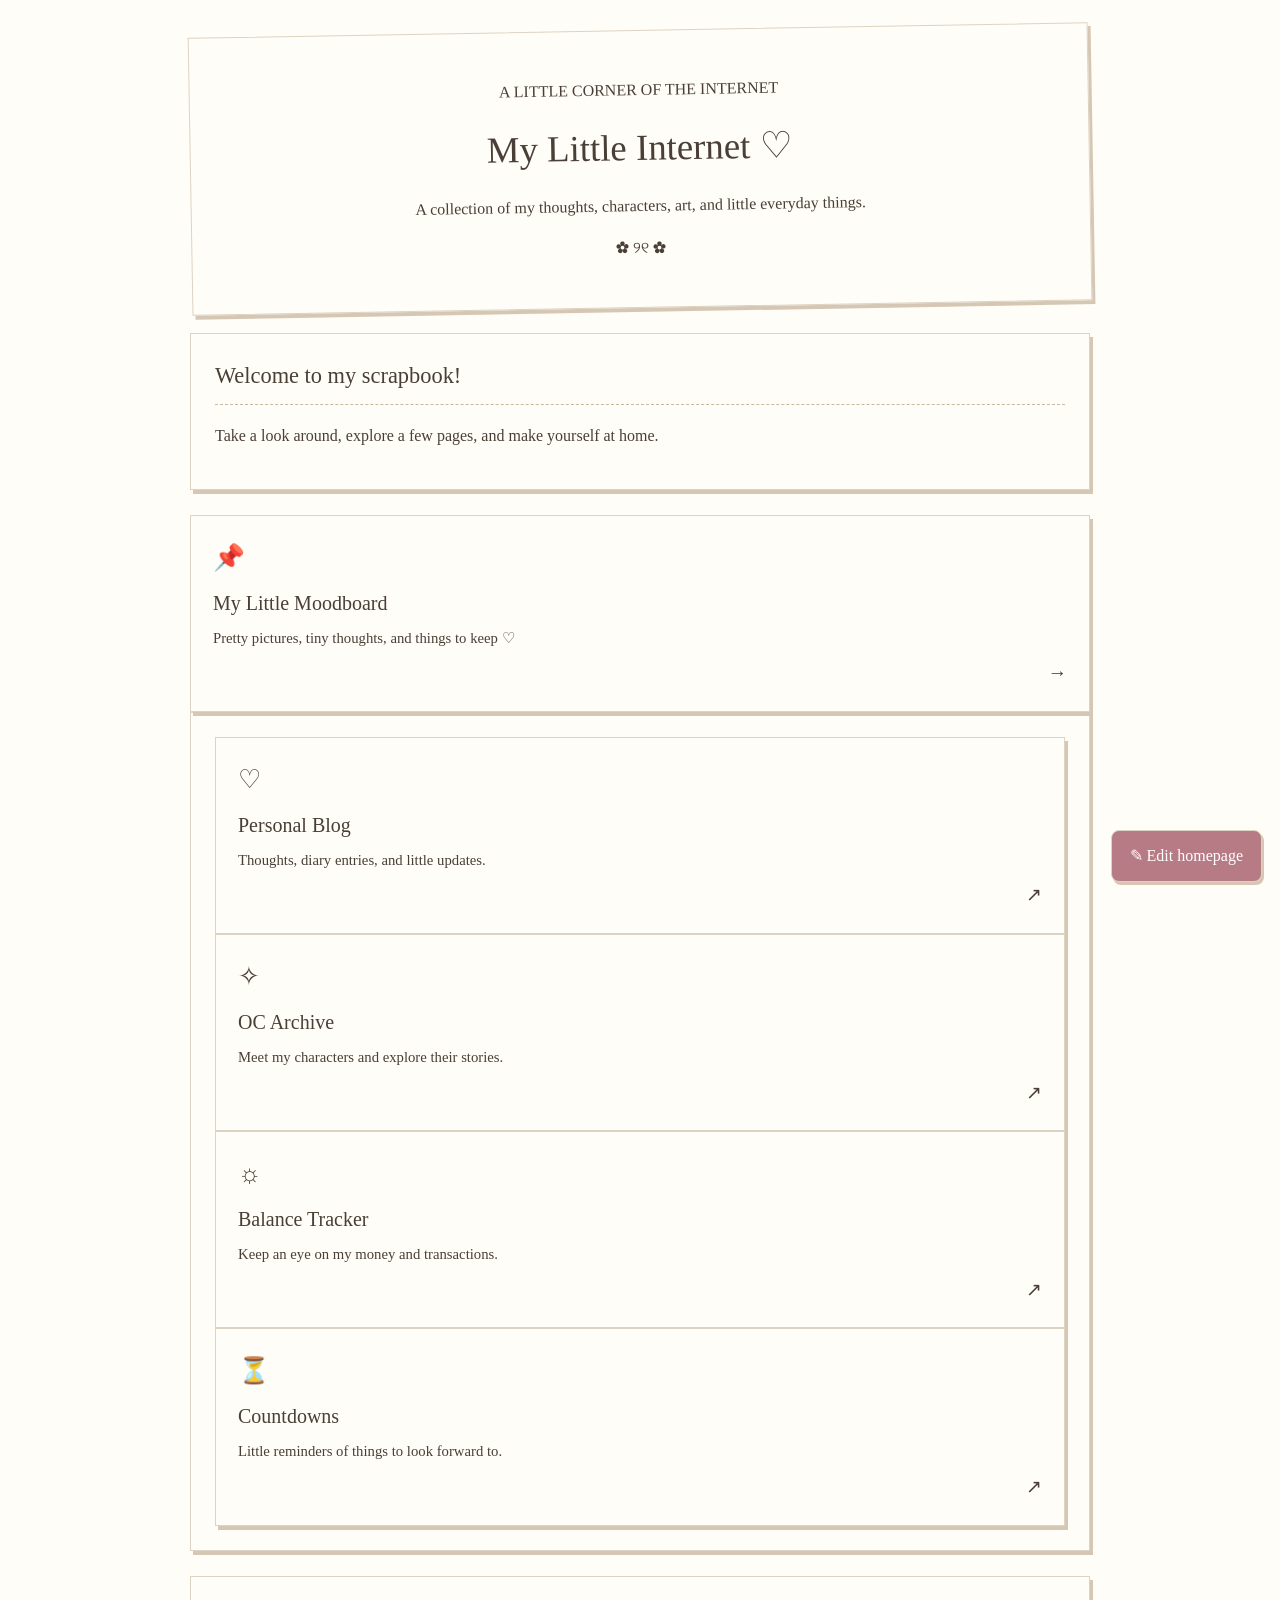
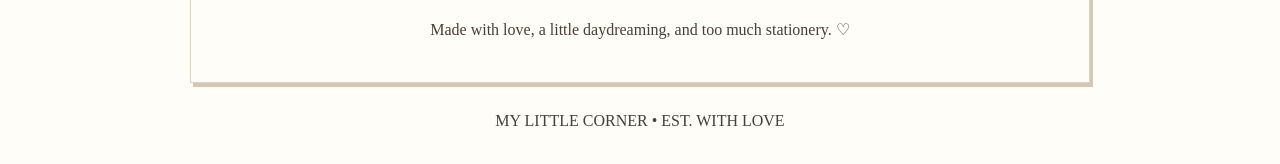
<file: index.html>
<!DOCTYPE html>
<html lang="en">
<head>
  <meta charset="UTF-8">
  <meta name="viewport" content="width=device-width, initial-scale=1.0">
  <title>My Little Internet</title>
  <link rel="stylesheet" href="style.css">
</head>
<body class="home-page">

  <header class="home-header">
    <p class="home-eyebrow" data-editable="eyebrow">A LITTLE CORNER OF THE INTERNET</p>
    <h1 data-editable="title">My Little Internet ♡</h1>
    <p class="home-subtitle" data-editable="subtitle">
      A collection of my thoughts, characters, art, and little everyday things.
    </p>
    <p class="home-decoration" data-editable="decoration">✿ ୨୧ ✿</p>
  </header>

  <main class="home-main">
    <section class="home-welcome">
      <h2 data-editable="welcomeTitle">Welcome to my scrapbook!</h2>
      <p data-editable="welcomeText">
        Take a look around, explore a few pages, and make yourself at home.
      </p>
    </section>


<a href="art.html" class="home-link-card">
  <span class="home-card-icon">📌</span>
  <span class="home-card-title">My Little Moodboard</span>
  <span class="home-card-description">
    Pretty pictures, tiny thoughts, and things to keep ♡
  </span>
  <span class="home-card-arrow">→</span>
</a>

    <section class="home-links" aria-label="Website pages">
      <a class="home-link-card" href="blog.html">
        <span class="home-card-icon" aria-hidden="true">♡</span>
        <span class="home-card-title" data-editable="blogTitle">Personal Blog</span>
        <span class="home-card-description" data-editable="blogDescription">Thoughts, diary entries, and little updates.</span>
        <span class="home-card-arrow" aria-hidden="true">↗</span>
      </a>

      <a class="home-link-card" href="ocs.html">
        <span class="home-card-icon" aria-hidden="true">✧</span>
        <span class="home-card-title" data-editable="ocsTitle">OC Archive</span>
        <span class="home-card-description" data-editable="ocsDescription">Meet my characters and explore their stories.</span>
        <span class="home-card-arrow" aria-hidden="true">↗</span>
      </a>


      </a>

      <a class="home-link-card" href="balance.html">
        <span class="home-card-icon" aria-hidden="true">☼</span>
        <span class="home-card-title" data-editable="balanceTitle">Balance Tracker</span>
        <span class="home-card-description" data-editable="balanceDescription">Keep an eye on my money and transactions.</span>
        <span class="home-card-arrow" aria-hidden="true">↗</span>
      </a>

      <a class="home-link-card" href="countdown.html">
        <span class="home-card-icon" aria-hidden="true">⏳</span>
        <span class="home-card-title" data-editable="countdownTitle">Countdowns</span>
        <span class="home-card-description" data-editable="countdownDescription">Little reminders of things to look forward to.</span>
        <span class="home-card-arrow" aria-hidden="true">↗</span>
      </a>
    </section>

    <section class="home-footer-note">
      <p data-editable="footerText">Made with love, a little daydreaming, and too much stationery. ♡</p>
    </section>
  </main>

  <footer class="home-footer">
    <span data-editable="footerLabel">MY LITTLE CORNER • EST. WITH LOVE</span>
  </footer>

  <!-- Editor launcher -->


  <!-- Editor control panel -->
  <aside id="home-editor-panel" class="home-editor-panel" hidden>
    <div class="home-editor-heading">
      <div>
        <p class="home-editor-kicker">YOUR LITTLE WORKSHOP</p>
        <h2>Homepage editor</h2>
      </div>
      <button type="button" id="home-editor-close" aria-label="Close editor">×</button>
    </div>

    <p class="home-editor-help">
      Change something here, or turn on direct editing and click the text on your page.
      Changes are previewed immediately.
    </p>

    <div class="home-editor-actions">
      <button type="button" id="home-direct-edit">✎ Turn on direct editing</button>
      <button type="button" id="home-save">Save changes</button>
    </div>

    <p id="home-editor-status" role="status" aria-live="polite"></p>

    <details open>
      <summary>Words and headings</summary>

      <label for="edit-eyebrow">Small top label</label>
      <input id="edit-eyebrow" data-setting="eyebrow">

      <label for="edit-title">Main title</label>
      <input id="edit-title" data-setting="title">

      <label for="edit-subtitle">Subtitle</label>
      <textarea id="edit-subtitle" data-setting="subtitle" rows="3"></textarea>

      <label for="edit-decoration">Decoration (text or symbols)</label>
      <input id="edit-decoration" data-setting="decoration">

      <label for="edit-welcomeTitle">Welcome heading</label>
      <input id="edit-welcomeTitle" data-setting="welcomeTitle">

      <label for="edit-welcomeText">Welcome message</label>
      <textarea id="edit-welcomeText" data-setting="welcomeText" rows="3"></textarea>

      <label for="edit-footerText">Bottom message</label>
      <textarea id="edit-footerText" data-setting="footerText" rows="2"></textarea>

      <label for="edit-footerLabel">Footer label</label>
      <input id="edit-footerLabel" data-setting="footerLabel">
    </details>

    <details open>
      <summary>Navigation cards</summary>

      <label for="edit-blogTitle">Blog card title</label>
      <input id="edit-blogTitle" data-setting="blogTitle">
      <label for="edit-blogDescription">Blog card description</label>
      <textarea id="edit-blogDescription" data-setting="blogDescription" rows="2"></textarea>

      <label for="edit-ocsTitle">OC Archive card title</label>
      <input id="edit-ocsTitle" data-setting="ocsTitle">
      <label for="edit-ocsDescription">OC Archive description</label>
      <textarea id="edit-ocsDescription" data-setting="ocsDescription" rows="2"></textarea>

      <input id="edit-artTitle" data-setting="artTitle">
      <textarea id="edit-artDescription" data-setting="artDescription" rows="2"></textarea>

      <label for="edit-balanceTitle">Balance Tracker card title</label>
      <input id="edit-balanceTitle" data-setting="balanceTitle">
      <label for="edit-balanceDescription">Balance Tracker description</label>
      <textarea id="edit-balanceDescription" data-setting="balanceDescription" rows="2"></textarea>

      <label for="edit-countdownTitle">Countdowns card title</label>
      <input id="edit-countdownTitle" data-setting="countdownTitle">
      <label for="edit-countdownDescription">Countdowns description</label>
      <textarea id="edit-countdownDescription" data-setting="countdownDescription" rows="2"></textarea>
    </details>

    <details open>
      <summary>Scrapbook colors</summary>

      <label for="edit-paper">Paper background</label>
      <input id="edit-paper" type="color" data-color="paper">

      <label for="edit-card">Card color</label>
      <input id="edit-card" type="color" data-color="card">

      <label for="edit-ink">Text color</label>
      <input id="edit-ink" type="color" data-color="ink">

      <label for="edit-accent">Accent color</label>
      <input id="edit-accent" type="color" data-color="accent">

      <label for="edit-border">Border color</label>
      <input id="edit-border" type="color" data-color="border">
    </details>

    <div class="home-editor-actions">
      <button type="button" id="home-export">Download backup</button>
      <button type="button" id="home-import">Import backup</button>
      <input type="file" id="home-import-file" accept=".json,application/json" hidden>
    </div>

    <button type="button" id="home-reset-preview" class="home-reset-button">
      Discard unsaved changes
    </button>

    <p class="home-editor-footnote">
      Your saved homepage settings stay in this browser. Download a backup if you want
      to keep a separate copy.
    </p>
  </aside>
<script src="home-editor.js" defer></script>
</body>
</html>
</file>
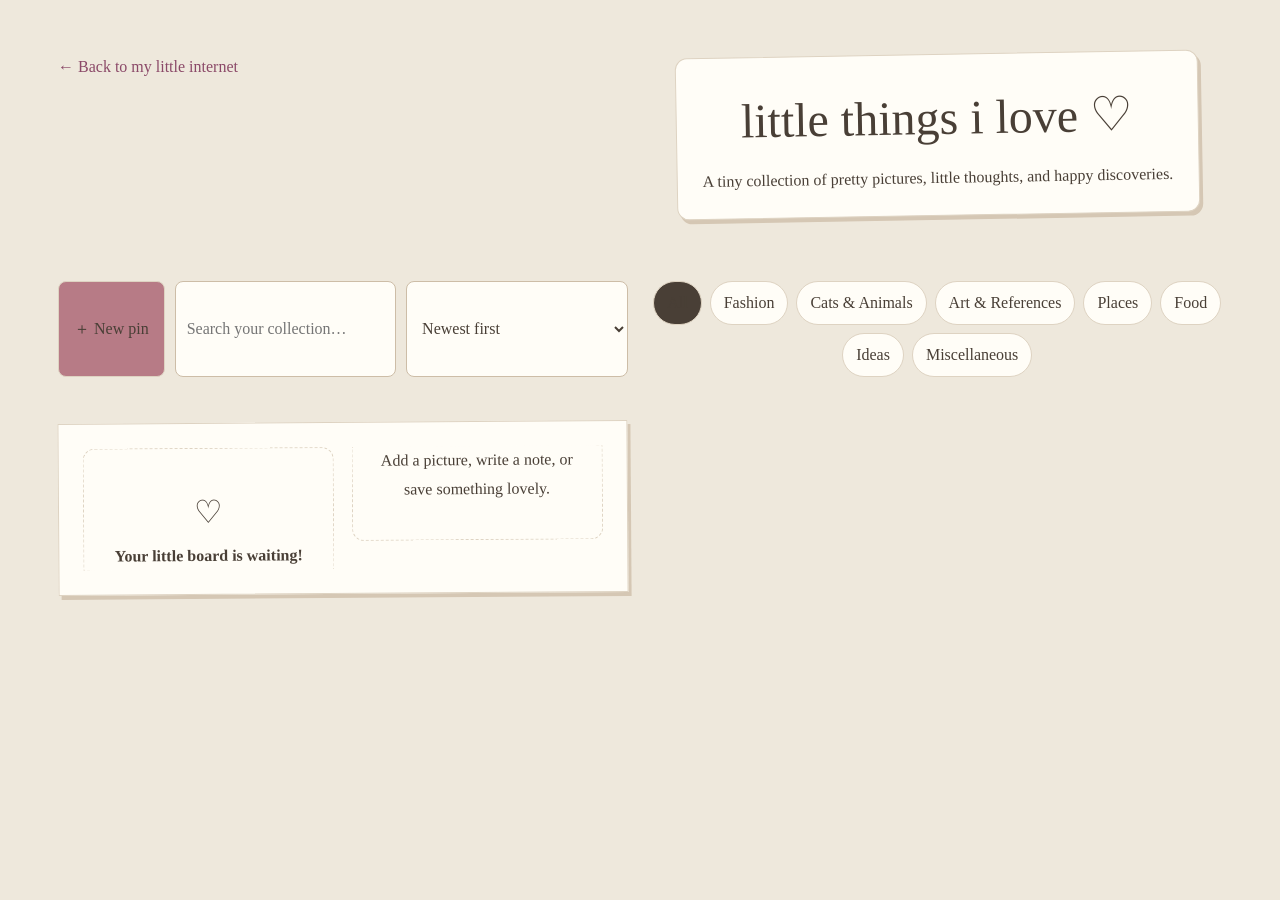
<file: art - Copia.html>
<!DOCTYPE html>
<html lang="en">
<head>
  <meta charset="UTF-8">
  <meta name="viewport" content="width=device-width, initial-scale=1.0">
  <title>My Little Moodboard ♡</title>
  <link rel="stylesheet" href="style.css">

  <style>
    .moodboard {
      max-width: 1200px;
      margin: 0 auto;
      padding: 24px 18px 60px;
      color: #493f36;
      font-family: Georgia, serif;
    }

    .moodboard * { box-sizing: border-box; }

    .mood-header {
      padding: 25px;
      margin-bottom: 20px;
      background: #fffdf7;
      border: 1px solid #ded3c2;
      border-radius: 12px;
    }

    .mood-header h1 {
      margin: 0 0 8px;
      font-size: clamp(2rem, 5vw, 3rem);
      font-weight: normal;
    }

    .mood-header p { margin: 0; line-height: 1.6; }

    .mood-home {
      display: inline-block;
      margin-bottom: 18px;
      color: #795563;
      text-decoration: none;
    }

    .mood-home:hover { text-decoration: underline; }

    .mood-toolbar {
      display: flex;
      flex-wrap: wrap;
      gap: 10px;
      margin: 20px 0;
    }

    .moodboard button,
    .moodboard input,
    .moodboard textarea,
    .moodboard select { font: inherit; }

    .moodboard button { cursor: pointer; }

    .mood-toolbar input,
    .mood-toolbar select {
      flex: 1 1 170px;
      min-width: 0;
      padding: 11px;
      border: 1px solid #d9c9b3;
      border-radius: 8px;
      background: #fffdf7;
      color: #493f36;
    }

    .mood-btn {
      padding: 11px 15px;
      border: 1px solid #d9c9b3;
      border-radius: 8px;
      background: #fffdf7;
      color: #493f36;
    }

    .mood-btn.primary {
      background: #b77b86;
      border-color: #b77b86;
      color: white;
    }

    .mood-btn:hover { filter: brightness(.96); }

    .mood-categories {
      display: flex;
      flex-wrap: wrap;
      gap: 8px;
      margin: 20px 0;
    }

    .mood-categories button {
      padding: 8px 13px;
      border: 1px solid #ded3c2;
      border-radius: 30px;
      background: #fffdf7;
      color: #493f36;
    }

    .mood-categories button.active {
      background: #493f36;
      color: white;
    }

    .mood-grid {
      columns: 3 230px;
      column-gap: 18px;
    }

    .mood-pin {
      display: inline-block;
      width: 100%;
      margin: 0 0 18px;
      padding: 12px;
      break-inside: avoid;
      border-radius: 5px 5px 12px 12px;
      box-shadow: 2px 4px 10px #493f3615;
      overflow-wrap: anywhere;
    }

    .mood-pin img {
      display: block;
      width: 100%;
      max-height: 450px;
      object-fit: cover;
      border-radius: 5px;
      margin-bottom: 12px;
    }

    .mood-pin h2 {
      margin: 5px 0 8px;
      font-size: 1.2rem;
      font-weight: normal;
      line-height: 1.4;
    }

    .mood-pin p {
      margin: 0 0 12px;
      white-space: pre-wrap;
      line-height: 1.6;
      font-size: .96rem;
    }

    .mood-pin-category,
    .mood-pin-date {
      font-size: .78rem;
      opacity: .75;
    }

    .mood-pin-actions {
      display: flex;
      flex-wrap: wrap;
      gap: 7px;
      margin-top: 12px;
    }

    .mood-pin-actions button {
      padding: 6px 9px;
      border: 1px solid #493f3630;
      border-radius: 6px;
      background: #ffffff88;
      color: #493f36;
      font-size: .84rem;
    }

    .mood-empty {
      padding: 35px 20px;
      border: 1px dashed #d9c9b3;
      border-radius: 12px;
      background: #fffdf7;
      text-align: center;
      line-height: 1.8;
    }

    .mood-dialog {
      width: min(540px, calc(100% - 24px));
      max-height: 90vh;
      overflow-y: auto;
      padding: 22px;
      border: 1px solid #ded3c2;
      border-radius: 14px;
      background: #fffdf7;
      color: #493f36;
    }

    .mood-dialog::backdrop { background: #30271f88; }

    .mood-dialog h2 {
      margin: 0 0 20px;
      font-weight: normal;
    }

    .mood-field {
      display: grid;
      gap: 7px;
      margin-bottom: 16px;
    }

    .mood-field input:not([type="radio"]),
    .mood-field textarea,
    .mood-field select {
      width: 100%;
      min-width: 0;
      padding: 10px;
      border: 1px solid #d9c9b3;
      border-radius: 7px;
      background: white;
      color: #493f36;
    }

    .mood-field textarea {
      min-height: 100px;
      resize: vertical;
    }

    .mood-colors {
      display: flex;
      flex-wrap: wrap;
      gap: 12px;
    }

    .mood-colors label {
      display: flex;
      align-items: center;
      gap: 5px;
      font-size: .9rem;
    }

    .mood-preview {
      display: block;
      max-width: 100%;
      max-height: 230px;
      margin-top: 10px;
      border-radius: 6px;
    }

    .mood-dialog-actions {
      display: flex;
      flex-wrap: wrap;
      justify-content: flex-end;
      gap: 8px;
      margin-top: 20px;
    }

    @media (max-width: 550px) {
      .moodboard { padding: 12px 10px 40px; }
      .mood-header { padding: 18px; }
      .mood-grid { columns: 2 140px; column-gap: 10px; }
      .mood-pin { padding: 9px; margin-bottom: 10px; }
    }
  </style>

  <script src="art.js" defer></script>
</head>

<body>
  <main class="moodboard">
    <a class="mood-home" href="index.html">← Back to my little internet</a>

    <header class="mood-header">
      <h1>little things i love ♡</h1>
      <p>A tiny collection of pretty pictures, little thoughts, and happy discoveries.</p>
    </header>

    <div class="mood-toolbar">
      <button class="mood-btn primary" id="mood-add" type="button">＋ New pin</button>
      <input id="mood-search" type="search" placeholder="Search your collection…" aria-label="Search pins">
      <select id="mood-sort" aria-label="Sort pins">
        <option value="newest">Newest first</option>
        <option value="oldest">Oldest first</option>
        <option value="title">Title A–Z</option>
      </select>
    </div>

    <nav class="mood-categories" id="mood-categories" aria-label="Filter pins">
      <button class="active" type="button" data-category="All">All</button>
      <button type="button" data-category="Fashion">Fashion</button>
      <button type="button" data-category="Cats & Animals">Cats & Animals</button>
      <button type="button" data-category="Art & References">Art & References</button>
      <button type="button" data-category="Places">Places</button>
      <button type="button" data-category="Food">Food</button>
      <button type="button" data-category="Ideas">Ideas</button>
      <button type="button" data-category="Miscellaneous">Miscellaneous</button>
    </nav>

    <section class="mood-grid" id="mood-grid" aria-label="Saved pins"></section>

    <dialog class="mood-dialog" id="mood-dialog">
      <form id="mood-form">
        <h2 id="mood-dialog-title">Make a little pin ♡</h2>

        <div class="mood-field">
          <label for="mood-title">Title</label>
          <input id="mood-title" maxlength="120" placeholder="A pretty dress, a little thought…">
        </div>

        <div class="mood-field">
          <label for="mood-description">Your note</label>
          <textarea id="mood-description" maxlength="5000" placeholder="Write whatever you want to remember…"></textarea>
        </div>

        <div class="mood-field">
          <label for="mood-image">Picture (optional)</label>
          <input id="mood-image" type="file" accept="image/*">
          <img id="mood-preview" class="mood-preview" alt="Picture preview" hidden>
          <button class="mood-btn" id="mood-remove-image" type="button">Remove picture</button>
        </div>

        <div class="mood-field">
          <label for="mood-category">Category</label>
          <select id="mood-category">
            <option>Fashion</option>
            <option>Cats & Animals</option>
            <option>Art & References</option>
            <option>Places</option>
            <option>Food</option>
            <option>Ideas</option>
            <option>Miscellaneous</option>
          </select>
        </div>

        <div class="mood-field">
          <span>Sticky note color</span>
          <div class="mood-colors">
            <label><input type="radio" name="mood-color" value="#f5dce4" checked> 🌸 Pink</label>
            <label><input type="radio" name="mood-color" value="#f7edbd"> 🌼 Butter</label>
            <label><input type="radio" name="mood-color" value="#dcebd8"> 🌿 Mint</label>
            <label><input type="radio" name="mood-color" value="#e5ddf5"> 💜 Lavender</label>
            <label><input type="radio" name="mood-color" value="#dce9f4"> ☁ Blue</label>
            <label><input type="radio" name="mood-color" value="#fff8e9"> 🤍 Cream</label>
          </div>
        </div>

        <div class="mood-dialog-actions">
          <button class="mood-btn" id="mood-cancel" type="button">Cancel</button>
          <button class="mood-btn primary" type="submit">Save pin ♡</button>
        </div>
      </form>
    </dialog>
  </main>
</body>
</html>
</file>
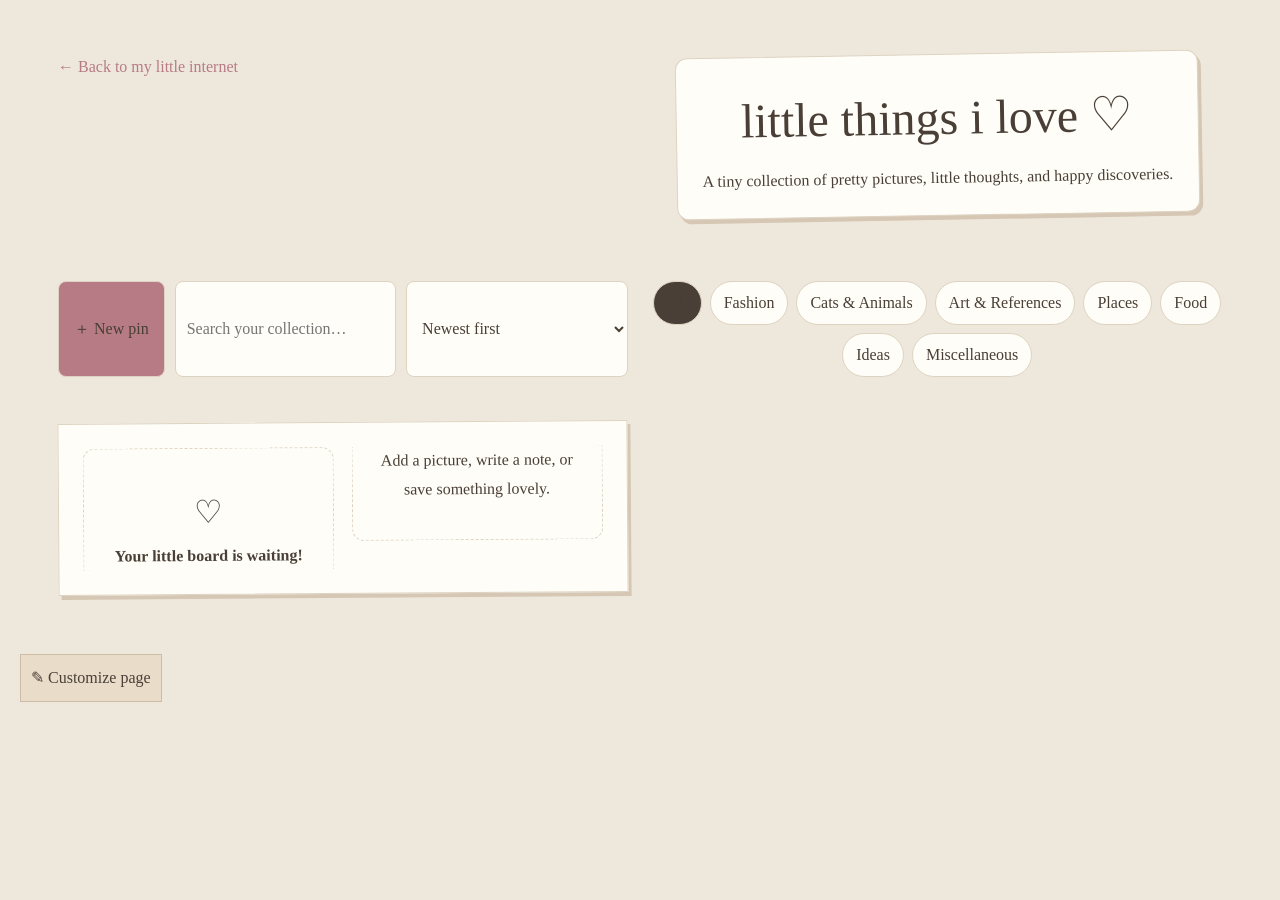
<file: art.html>
<!DOCTYPE html>
<html lang="en">
<head>
  <meta charset="UTF-8">
  <meta name="viewport" content="width=device-width, initial-scale=1.0">
  <title>My Little Moodboard ♡</title>
  <link rel="stylesheet" href="style.css">

  <style>
    .moodboard {
      max-width: 1200px;
      margin: 0 auto;
      padding: 24px 18px 60px;
      color: #493f36;
      font-family: Georgia, serif;
    }

    .moodboard * { box-sizing: border-box; }

    .mood-header {
      padding: 25px;
      margin-bottom: 20px;
      background: #fffdf7;
      border: 1px solid #ded3c2;
      border-radius: 12px;
    }

    .mood-header h1 {
      margin: 0 0 8px;
      font-size: clamp(2rem, 5vw, 3rem);
      font-weight: normal;
    }

    .mood-header p { margin: 0; line-height: 1.6; }

    .mood-home {
      display: inline-block;
      margin-bottom: 18px;
      color: #795563;
      text-decoration: none;
    }

    .mood-home:hover { text-decoration: underline; }

    .mood-toolbar {
      display: flex;
      flex-wrap: wrap;
      gap: 10px;
      margin: 20px 0;
    }

    .moodboard button,
    .moodboard input,
    .moodboard textarea,
    .moodboard select { font: inherit; }

    .moodboard button { cursor: pointer; }

    .mood-toolbar input,
    .mood-toolbar select {
      flex: 1 1 170px;
      min-width: 0;
      padding: 11px;
      border: 1px solid #d9c9b3;
      border-radius: 8px;
      background: #fffdf7;
      color: #493f36;
    }

    .mood-btn {
      padding: 11px 15px;
      border: 1px solid #d9c9b3;
      border-radius: 8px;
      background: #fffdf7;
      color: #493f36;
    }

    .mood-btn.primary {
      background: #b77b86;
      border-color: #b77b86;
      color: white;
    }

    .mood-btn:hover { filter: brightness(.96); }

    .mood-categories {
      display: flex;
      flex-wrap: wrap;
      gap: 8px;
      margin: 20px 0;
    }

    .mood-categories button {
      padding: 8px 13px;
      border: 1px solid #ded3c2;
      border-radius: 30px;
      background: #fffdf7;
      color: #493f36;
    }

    .mood-categories button.active {
      background: #493f36;
      color: white;
    }

    .mood-grid {
      columns: 3 230px;
      column-gap: 18px;
    }

    .mood-pin {
      display: inline-block;
      width: 100%;
      margin: 0 0 18px;
      padding: 12px;
      break-inside: avoid;
      border-radius: 5px 5px 12px 12px;
      box-shadow: 2px 4px 10px #493f3615;
      overflow-wrap: anywhere;
    }

    .mood-pin img {
      display: block;
      width: 100%;
      max-height: 450px;
      object-fit: cover;
      border-radius: 5px;
      margin-bottom: 12px;
    }

    .mood-pin h2 {
      margin: 5px 0 8px;
      font-size: 1.2rem;
      font-weight: normal;
      line-height: 1.4;
    }

    .mood-pin p {
      margin: 0 0 12px;
      white-space: pre-wrap;
      line-height: 1.6;
      font-size: .96rem;
    }

    .mood-pin-category,
    .mood-pin-date {
      font-size: .78rem;
      opacity: .75;
    }

    .mood-pin-actions {
      display: flex;
      flex-wrap: wrap;
      gap: 7px;
      margin-top: 12px;
    }

    .mood-pin-actions button {
      padding: 6px 9px;
      border: 1px solid #493f3630;
      border-radius: 6px;
      background: #ffffff88;
      color: #493f36;
      font-size: .84rem;
    }

    .mood-empty {
      padding: 35px 20px;
      border: 1px dashed #d9c9b3;
      border-radius: 12px;
      background: #fffdf7;
      text-align: center;
      line-height: 1.8;
    }

    .mood-dialog {
      width: min(540px, calc(100% - 24px));
      max-height: 90vh;
      overflow-y: auto;
      padding: 22px;
      border: 1px solid #ded3c2;
      border-radius: 14px;
      background: #fffdf7;
      color: #493f36;
    }

    .mood-dialog::backdrop { background: #30271f88; }

    .mood-dialog h2 {
      margin: 0 0 20px;
      font-weight: normal;
    }

    .mood-field {
      display: grid;
      gap: 7px;
      margin-bottom: 16px;
    }

    .mood-field input:not([type="radio"]),
    .mood-field textarea,
    .mood-field select {
      width: 100%;
      min-width: 0;
      padding: 10px;
      border: 1px solid #d9c9b3;
      border-radius: 7px;
      background: white;
      color: #493f36;
    }

    .mood-field textarea {
      min-height: 100px;
      resize: vertical;
    }

    .mood-colors {
      display: flex;
      flex-wrap: wrap;
      gap: 12px;
    }

    .mood-colors label {
      display: flex;
      align-items: center;
      gap: 5px;
      font-size: .9rem;
    }

    .mood-preview {
      display: block;
      max-width: 100%;
      max-height: 230px;
      margin-top: 10px;
      border-radius: 6px;
    }

    .mood-dialog-actions {
      display: flex;
      flex-wrap: wrap;
      justify-content: flex-end;
      gap: 8px;
      margin-top: 20px;
    }

    @media (max-width: 550px) {
      .moodboard { padding: 12px 10px 40px; }
      .mood-header { padding: 18px; }
      .mood-grid { columns: 2 140px; column-gap: 10px; }
      .mood-pin { padding: 9px; margin-bottom: 10px; }
    }
  </style>

  <script src="art.js" defer></script>
  <script src="universal-editor.js" defer></script>
</head>

<body>
  <main class="moodboard">
    <a class="mood-home" href="index.html">← Back to my little internet</a>

    <header class="mood-header">
      <h1>little things i love ♡</h1>
      <p>A tiny collection of pretty pictures, little thoughts, and happy discoveries.</p>
    </header>

    <div class="mood-toolbar">
      <button class="mood-btn primary" id="mood-add" type="button">＋ New pin</button>
      <input id="mood-search" type="search" placeholder="Search your collection…" aria-label="Search pins">
      <select id="mood-sort" aria-label="Sort pins">
        <option value="newest">Newest first</option>
        <option value="oldest">Oldest first</option>
        <option value="title">Title A–Z</option>
      </select>
    </div>

    <nav class="mood-categories" id="mood-categories" aria-label="Filter pins">
      <button class="active" type="button" data-category="All">All</button>
      <button type="button" data-category="Fashion">Fashion</button>
      <button type="button" data-category="Cats & Animals">Cats & Animals</button>
      <button type="button" data-category="Art & References">Art & References</button>
      <button type="button" data-category="Places">Places</button>
      <button type="button" data-category="Food">Food</button>
      <button type="button" data-category="Ideas">Ideas</button>
      <button type="button" data-category="Miscellaneous">Miscellaneous</button>
    </nav>

    <section class="mood-grid" id="mood-grid" aria-label="Saved pins"></section>

    <dialog class="mood-dialog" id="mood-dialog">
      <form id="mood-form">
        <h2 id="mood-dialog-title">Make a little pin ♡</h2>

        <div class="mood-field">
          <label for="mood-title">Title</label>
          <input id="mood-title" maxlength="120" placeholder="A pretty dress, a little thought…">
        </div>

        <div class="mood-field">
          <label for="mood-description">Your note</label>
          <textarea id="mood-description" maxlength="5000" placeholder="Write whatever you want to remember…"></textarea>
        </div>

        <div class="mood-field">
          <label for="mood-image">Picture (optional)</label>
          <input id="mood-image" type="file" accept="image/*">
          <img id="mood-preview" class="mood-preview" alt="Picture preview" hidden>
          <button class="mood-btn" id="mood-remove-image" type="button">Remove picture</button>
        </div>

        <div class="mood-field">
          <label for="mood-category">Category</label>
          <select id="mood-category">
            <option>Fashion</option>
            <option>Cats & Animals</option>
            <option>Art & References</option>
            <option>Places</option>
            <option>Food</option>
            <option>Ideas</option>
            <option>Miscellaneous</option>
          </select>
        </div>

        <div class="mood-field">
          <span>Sticky note color</span>
          <div class="mood-colors">
            <label><input type="radio" name="mood-color" value="#f5dce4" checked> 🌸 Pink</label>
            <label><input type="radio" name="mood-color" value="#f7edbd"> 🌼 Butter</label>
            <label><input type="radio" name="mood-color" value="#dcebd8"> 🌿 Mint</label>
            <label><input type="radio" name="mood-color" value="#e5ddf5"> 💜 Lavender</label>
            <label><input type="radio" name="mood-color" value="#dce9f4"> ☁ Blue</label>
            <label><input type="radio" name="mood-color" value="#fff8e9"> 🤍 Cream</label>
          </div>
        </div>

        <div class="mood-dialog-actions">
          <button class="mood-btn" id="mood-cancel" type="button">Cancel</button>
          <button class="mood-btn primary" type="submit">Save pin ♡</button>
        </div>
      </form>
    </dialog>
  </main>
</body>
</html>
</file>
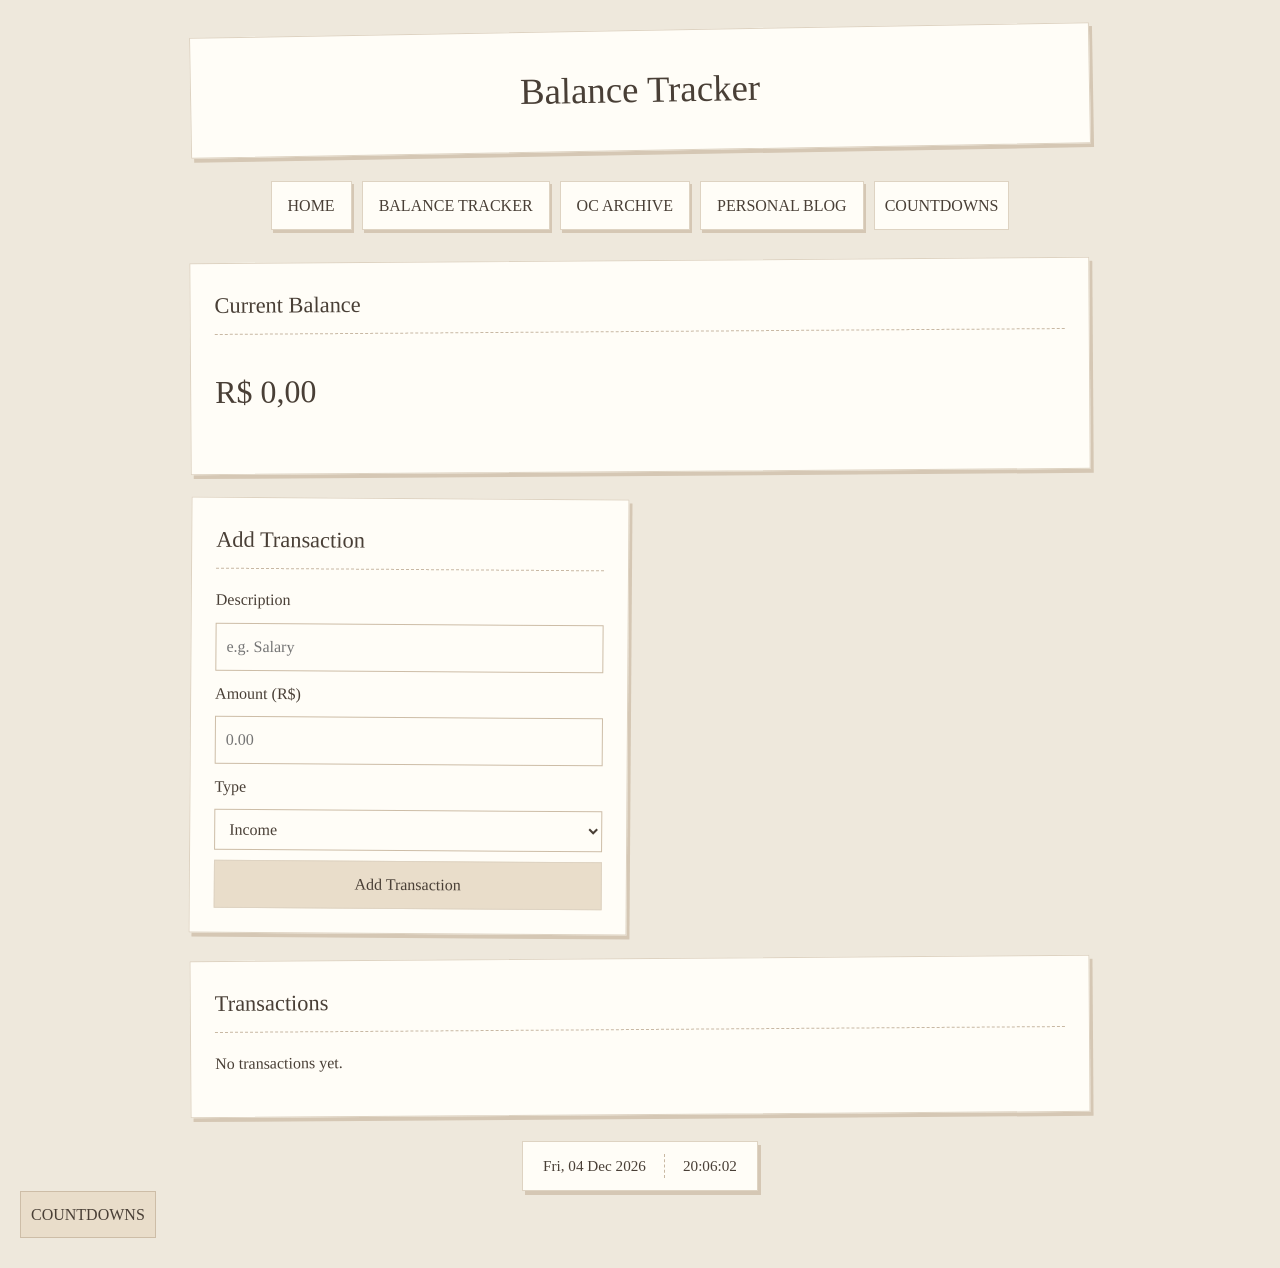
<file: balance - Copia.html>
<!DOCTYPE html>
<html lang="en">
<head>
  <meta charset="UTF-8">
  <meta name="viewport" content="width=device-width, initial-scale=1.0">
  <title>Balance Tracker</title>
  <link rel="stylesheet" href="style.css">
  <script src="script.js" defer></script>
</head>
<body>
  <header><h1>Balance Tracker</h1></header>

  <nav>
    <a href="index.html">HOME</a>
    <a href="balance.html">BALANCE TRACKER</a>
    <a href="ocs.html">OC ARCHIVE</a>
    <a href="blog.html">PERSONAL BLOG</a>
    <button onclick="window.location.href='countdown.html'">
  COUNTDOWNS
</button>
  </nav>

  <main>
    <section class="wide">
      <h2>Current Balance</h2>
      <p class="balance-total" id="balance-amount">R$ 0,00</p>
    </section>

    <section>
      <h2>Add Transaction</h2>
      <form id="transaction-form">
        <label for="transaction-description">Description</label>
        <input type="text" id="transaction-description"
          placeholder="e.g. Salary" required>

        <label for="transaction-amount">Amount (R$)</label>
        <input type="number" id="transaction-amount"
          min="0.01" step="0.01" placeholder="0.00" required>

        <label for="transaction-type">Type</label>
        <select id="transaction-type">
          <option value="income">Income</option>
          <option value="expense">Expense</option>
        </select>

        <button type="submit">Add Transaction</button>
      </form>
    </section>

    <section class="wide">
      <h2>Transactions</h2>
      <ul id="transaction-list"></ul>
      <p id="empty-message">No transactions yet.</p>
    </section>
  </main>

  <div class="date-time-note">
    <span id="current-date">Loading date...</span>
    <span id="current-time">Loading time...</span>
  </div>
</body>
</html>
<button onclick="window.location.href='countdown.html'">
  COUNTDOWNS
</button>
</file>
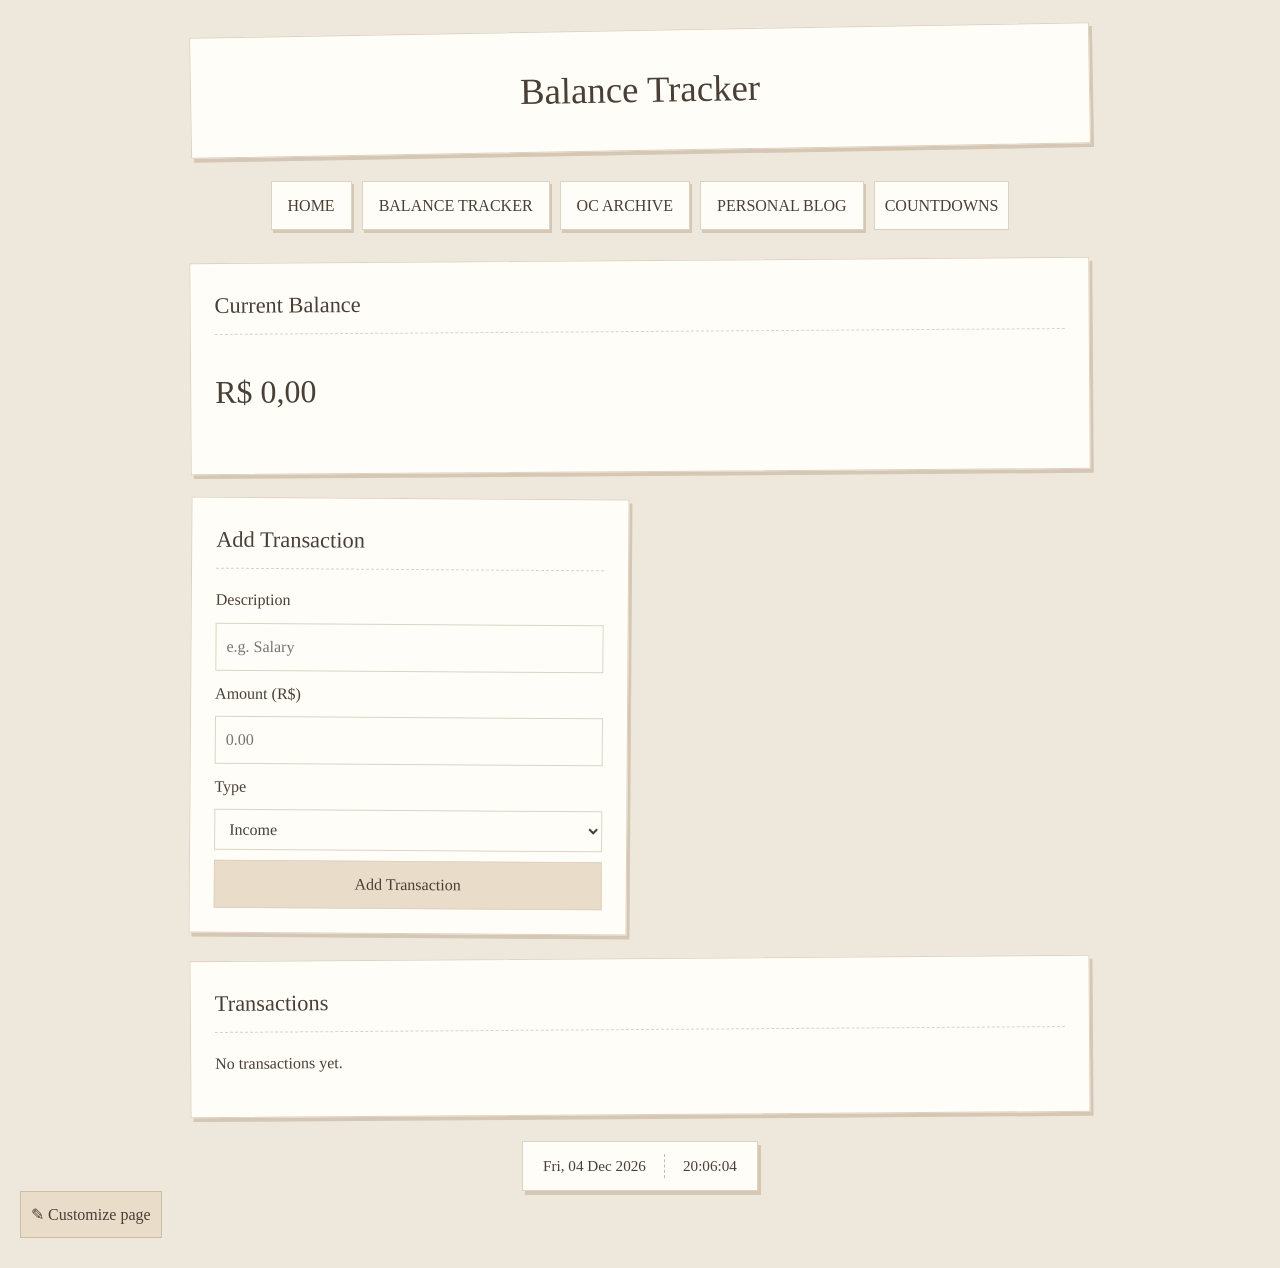
<file: balance.html>
<!DOCTYPE html>
<html lang="en">
<head>
  <meta charset="UTF-8">
  <meta name="viewport" content="width=device-width, initial-scale=1.0">
  <title>Balance Tracker</title>
  <link rel="stylesheet" href="style.css">
  <script src="script.js" defer></script>
  <script src="universal-editor.js" defer></script>
</head>
<body>
  <header><h1>Balance Tracker</h1></header>

  <nav>
    <a href="index.html">HOME</a>
    <a href="balance.html">BALANCE TRACKER</a>
    <a href="ocs.html">OC ARCHIVE</a>
    <a href="blog.html">PERSONAL BLOG</a>
    <button onclick="window.location.href='countdown.html'">
  COUNTDOWNS
</button>
  </nav>

  <main>
    <section class="wide">
      <h2>Current Balance</h2>
      <p class="balance-total" id="balance-amount">R$ 0,00</p>
    </section>

    <section>
      <h2>Add Transaction</h2>
      <form id="transaction-form">
        <label for="transaction-description">Description</label>
        <input type="text" id="transaction-description"
          placeholder="e.g. Salary" required>

        <label for="transaction-amount">Amount (R$)</label>
        <input type="number" id="transaction-amount"
          min="0.01" step="0.01" placeholder="0.00" required>

        <label for="transaction-type">Type</label>
        <select id="transaction-type">
          <option value="income">Income</option>
          <option value="expense">Expense</option>
        </select>

        <button type="submit">Add Transaction</button>
      </form>
    </section>

    <section class="wide">
      <h2>Transactions</h2>
      <ul id="transaction-list"></ul>
      <p id="empty-message">No transactions yet.</p>
    </section>
  </main>

  <div class="date-time-note">
    <span id="current-date">Loading date...</span>
    <span id="current-time">Loading time...</span>
  </div>
</body>
</html>
</file>
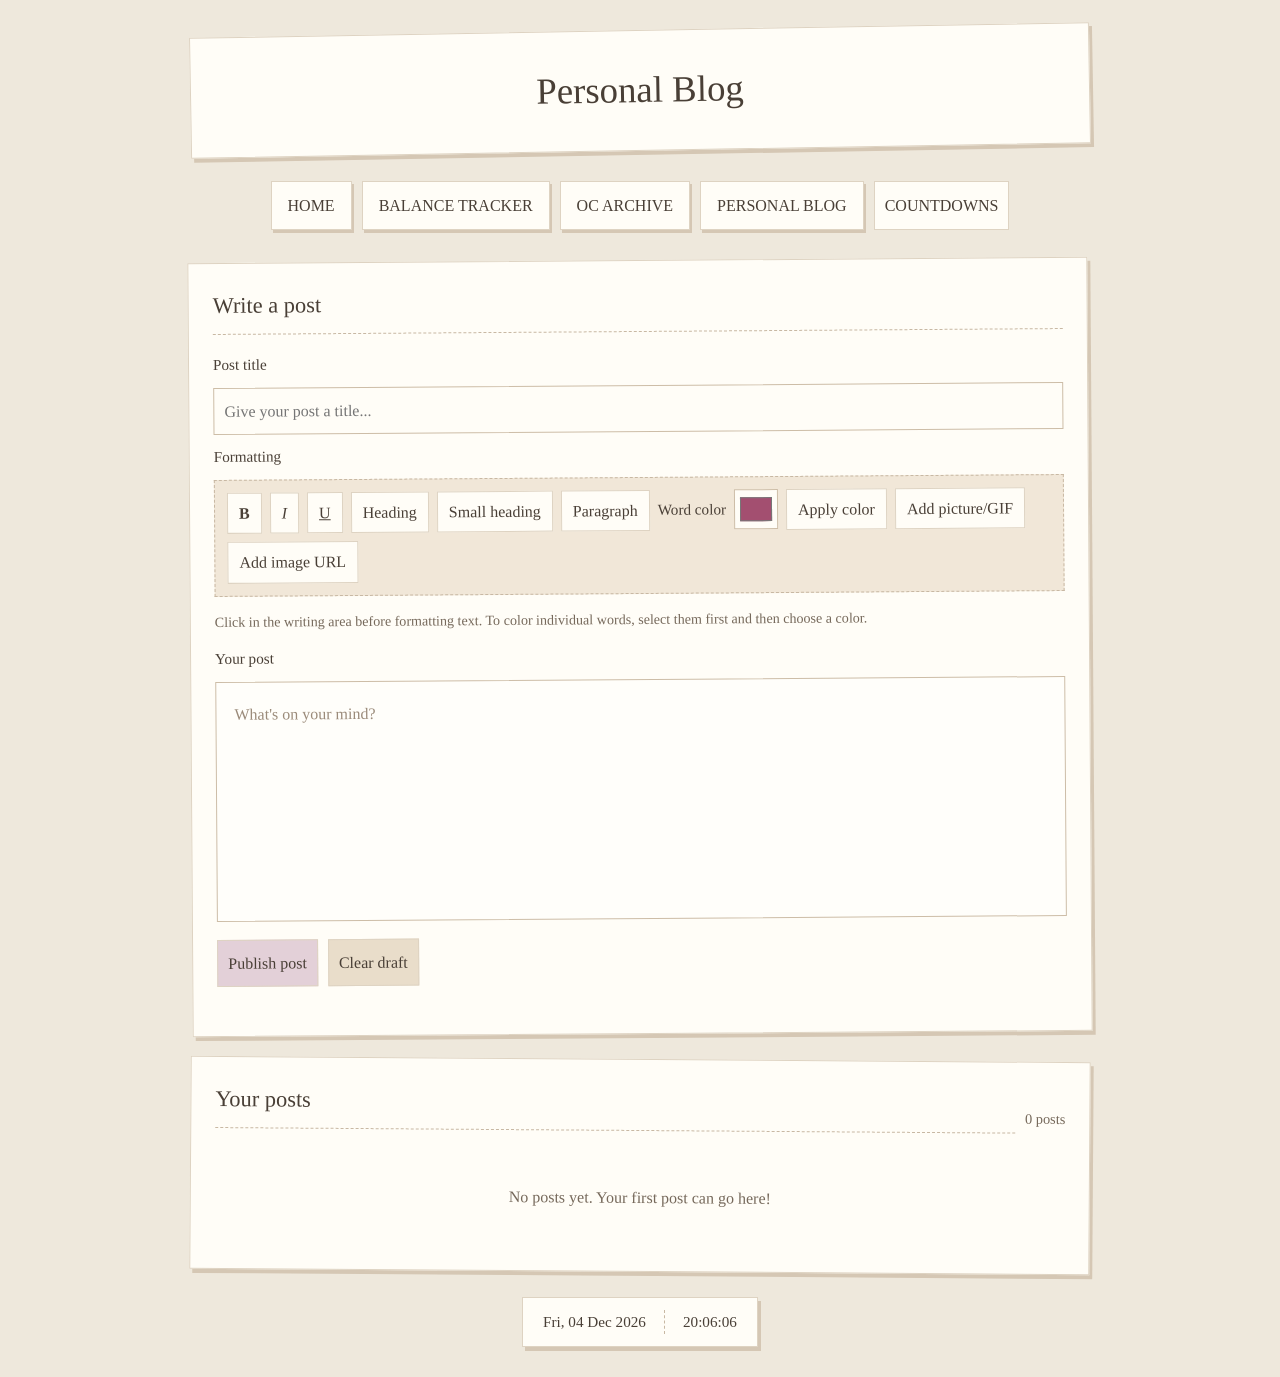
<file: blog - Copia.html>
<!DOCTYPE html>
<html lang="en">
<head>
  <meta charset="UTF-8">
  <meta name="viewport" content="width=device-width, initial-scale=1.0">
  <title>Personal Blog</title>
  <link rel="stylesheet" href="style.css">
  <script src="script.js" defer></script>
</head>
<body>
  <header>
    <h1>Personal Blog</h1>
  </header>

  <nav>
    <a href="index.html">HOME</a>
    <a href="balance.html">BALANCE TRACKER</a>
    <a href="ocs.html">OC ARCHIVE</a>
    <a href="blog.html">PERSONAL BLOG</a>
    <button onclick="window.location.href='countdown.html'">
  COUNTDOWNS
</button>
  </nav>

  <main class="blog-layout">
    <section class="wide blog-editor">
      <h2 id="editor-heading">Write a post</h2>

      <form id="blog-form">
        <label for="post-title">Post title</label>
        <input
          id="post-title"
          type="text"
          maxlength="150"
          placeholder="Give your post a title..."
        >

        <label>Formatting</label>
        <div class="editor-toolbar" role="toolbar" aria-label="Text formatting">
          <button type="button" data-command="bold" title="Bold">
            <strong>B</strong>
          </button>
          <button type="button" data-command="italic" title="Italic">
            <em>I</em>
          </button>
          <button type="button" data-command="underline" title="Underline">
            <u>U</u>
          </button>
          <button type="button" data-command="formatBlock" data-value="h2">
            Heading
          </button>
          <button type="button" data-command="formatBlock" data-value="h3">
            Small heading
          </button>
          <button type="button" data-command="formatBlock" data-value="p">
            Paragraph
          </button>

          <label class="toolbar-label" for="word-color">Word color</label>
          <input
            id="word-color"
            class="color-picker"
            type="color"
            value="#a34f70"
            title="Choose a text color"
          >
          <button type="button" id="apply-color">Apply color</button>

          <button type="button" id="add-local-image">Add picture/GIF</button>
          <button type="button" id="add-image-url">Add image URL</button>
          <input
            id="image-upload"
            type="file"
            accept="image/*"
            multiple
            hidden
          >
        </div>

        <p class="editor-help">
          Click in the writing area before formatting text. To color individual
          words, select them first and then choose a color.
        </p>

        <label for="post-content">Your post</label>
        <div
          id="post-content"
          class="rich-editor"
          contenteditable="true"
          role="textbox"
          aria-label="Write your blog post"
          aria-multiline="true"
          data-placeholder="What's on your mind?"
        ></div>

        <div class="editor-actions">
          <button type="submit" id="publish-button">Publish post</button>
          <button type="button" id="cancel-edit" hidden>Cancel edit</button>
          <button type="button" id="clear-editor">Clear draft</button>
        </div>

        <p id="blog-status" role="status" aria-live="polite"></p>
      </form>
    </section>

    <section class="wide">
      <div class="blog-feed-heading">
        <h2>Your posts</h2>
        <span id="post-count">0 posts</span>
      </div>
      <div id="blog-posts" class="blog-posts"></div>
      <p id="blog-empty">No posts yet. Your first post can go here!</p>
    </section>
  </main>

  <div class="date-time-note">
    <span id="current-date">Loading date...</span>
    <span id="current-time">Loading time...</span>
  </div>
</body>
</html>
</file>
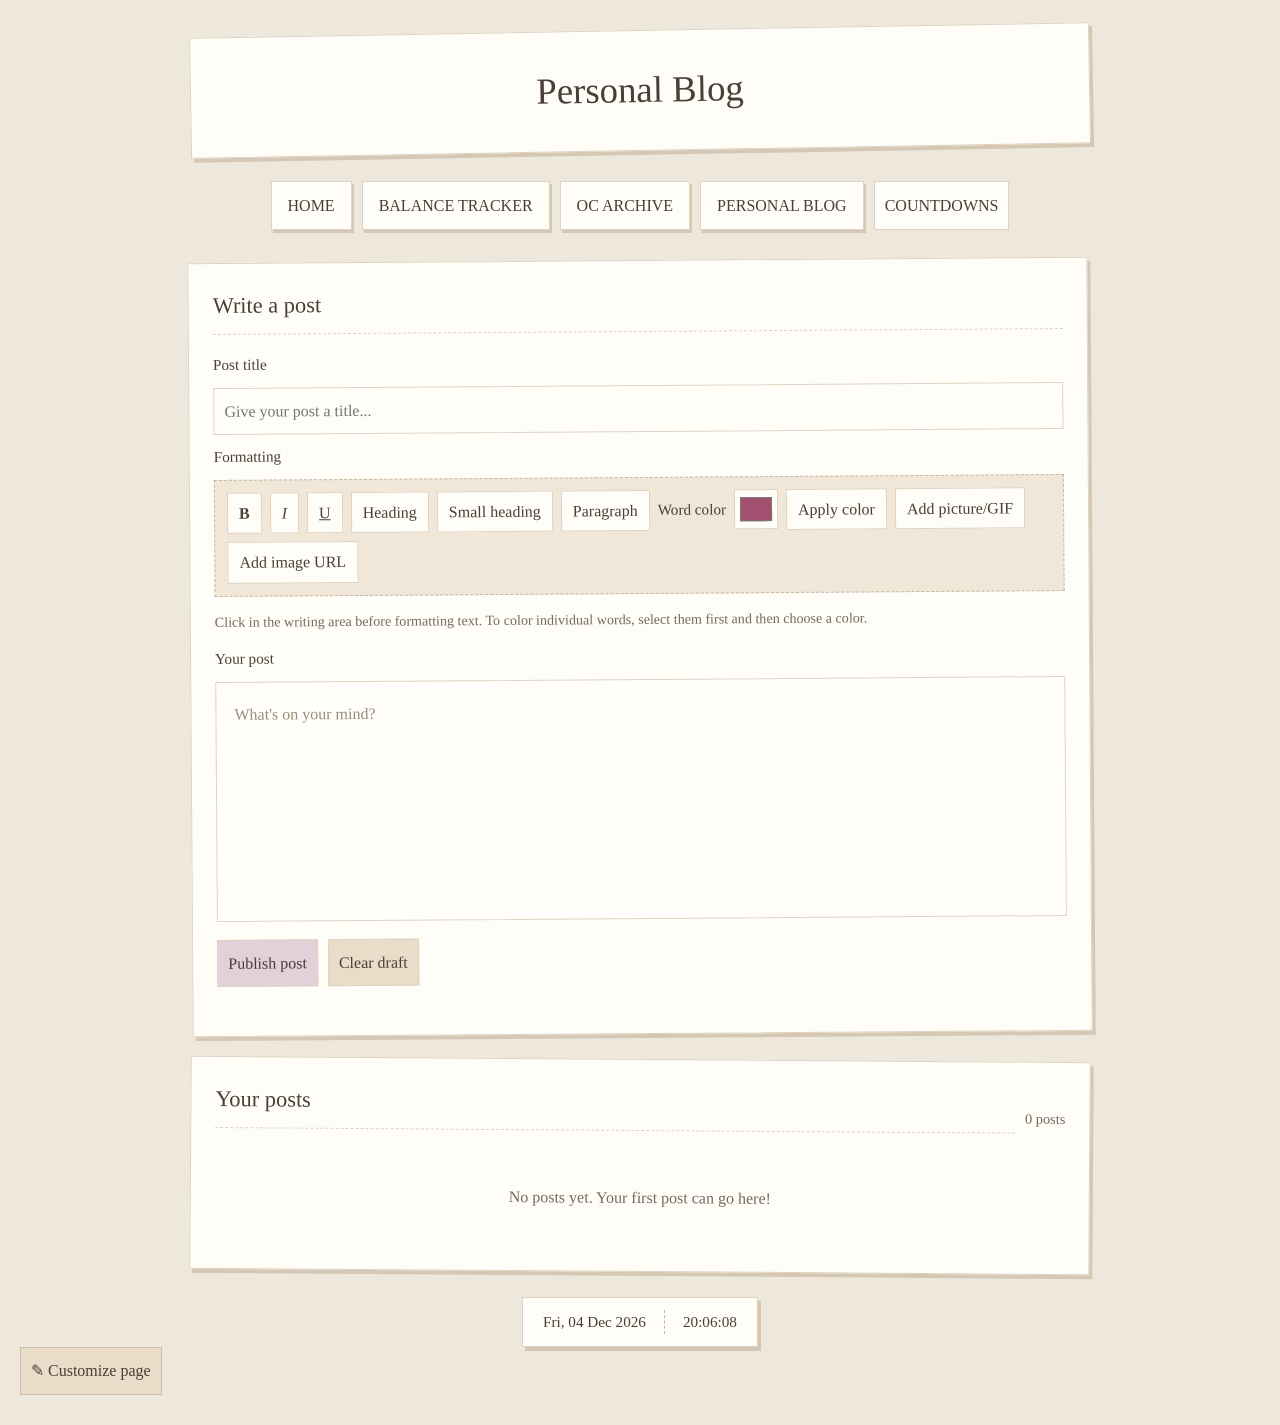
<file: blog.html>
<!DOCTYPE html>
<html lang="en">
<head>
  <meta charset="UTF-8">
  <meta name="viewport" content="width=device-width, initial-scale=1.0">
  <title>Personal Blog</title>
  <link rel="stylesheet" href="style.css">
  <script src="script.js" defer></script>
  <script src="universal-editor.js" defer></script>
</head>
<body>
  <header>
    <h1>Personal Blog</h1>
  </header>

  <nav>
    <a href="index.html">HOME</a>
    <a href="balance.html">BALANCE TRACKER</a>
    <a href="ocs.html">OC ARCHIVE</a>
    <a href="blog.html">PERSONAL BLOG</a>
    <button onclick="window.location.href='countdown.html'">
  COUNTDOWNS
</button>
  </nav>

  <main class="blog-layout">
    <section class="wide blog-editor">
      <h2 id="editor-heading">Write a post</h2>

      <form id="blog-form">
        <label for="post-title">Post title</label>
        <input
          id="post-title"
          type="text"
          maxlength="150"
          placeholder="Give your post a title..."
        >

        <label>Formatting</label>
        <div class="editor-toolbar" role="toolbar" aria-label="Text formatting">
          <button type="button" data-command="bold" title="Bold">
            <strong>B</strong>
          </button>
          <button type="button" data-command="italic" title="Italic">
            <em>I</em>
          </button>
          <button type="button" data-command="underline" title="Underline">
            <u>U</u>
          </button>
          <button type="button" data-command="formatBlock" data-value="h2">
            Heading
          </button>
          <button type="button" data-command="formatBlock" data-value="h3">
            Small heading
          </button>
          <button type="button" data-command="formatBlock" data-value="p">
            Paragraph
          </button>

          <label class="toolbar-label" for="word-color">Word color</label>
          <input
            id="word-color"
            class="color-picker"
            type="color"
            value="#a34f70"
            title="Choose a text color"
          >
          <button type="button" id="apply-color">Apply color</button>

          <button type="button" id="add-local-image">Add picture/GIF</button>
          <button type="button" id="add-image-url">Add image URL</button>
          <input
            id="image-upload"
            type="file"
            accept="image/*"
            multiple
            hidden
          >
        </div>

        <p class="editor-help">
          Click in the writing area before formatting text. To color individual
          words, select them first and then choose a color.
        </p>

        <label for="post-content">Your post</label>
        <div
          id="post-content"
          class="rich-editor"
          contenteditable="true"
          role="textbox"
          aria-label="Write your blog post"
          aria-multiline="true"
          data-placeholder="What's on your mind?"
        ></div>

        <div class="editor-actions">
          <button type="submit" id="publish-button">Publish post</button>
          <button type="button" id="cancel-edit" hidden>Cancel edit</button>
          <button type="button" id="clear-editor">Clear draft</button>
        </div>

        <p id="blog-status" role="status" aria-live="polite"></p>
      </form>
    </section>

    <section class="wide">
      <div class="blog-feed-heading">
        <h2>Your posts</h2>
        <span id="post-count">0 posts</span>
      </div>
      <div id="blog-posts" class="blog-posts"></div>
      <p id="blog-empty">No posts yet. Your first post can go here!</p>
    </section>
  </main>

  <div class="date-time-note">
    <span id="current-date">Loading date...</span>
    <span id="current-time">Loading time...</span>
  </div>
</body>
</html>
</file>
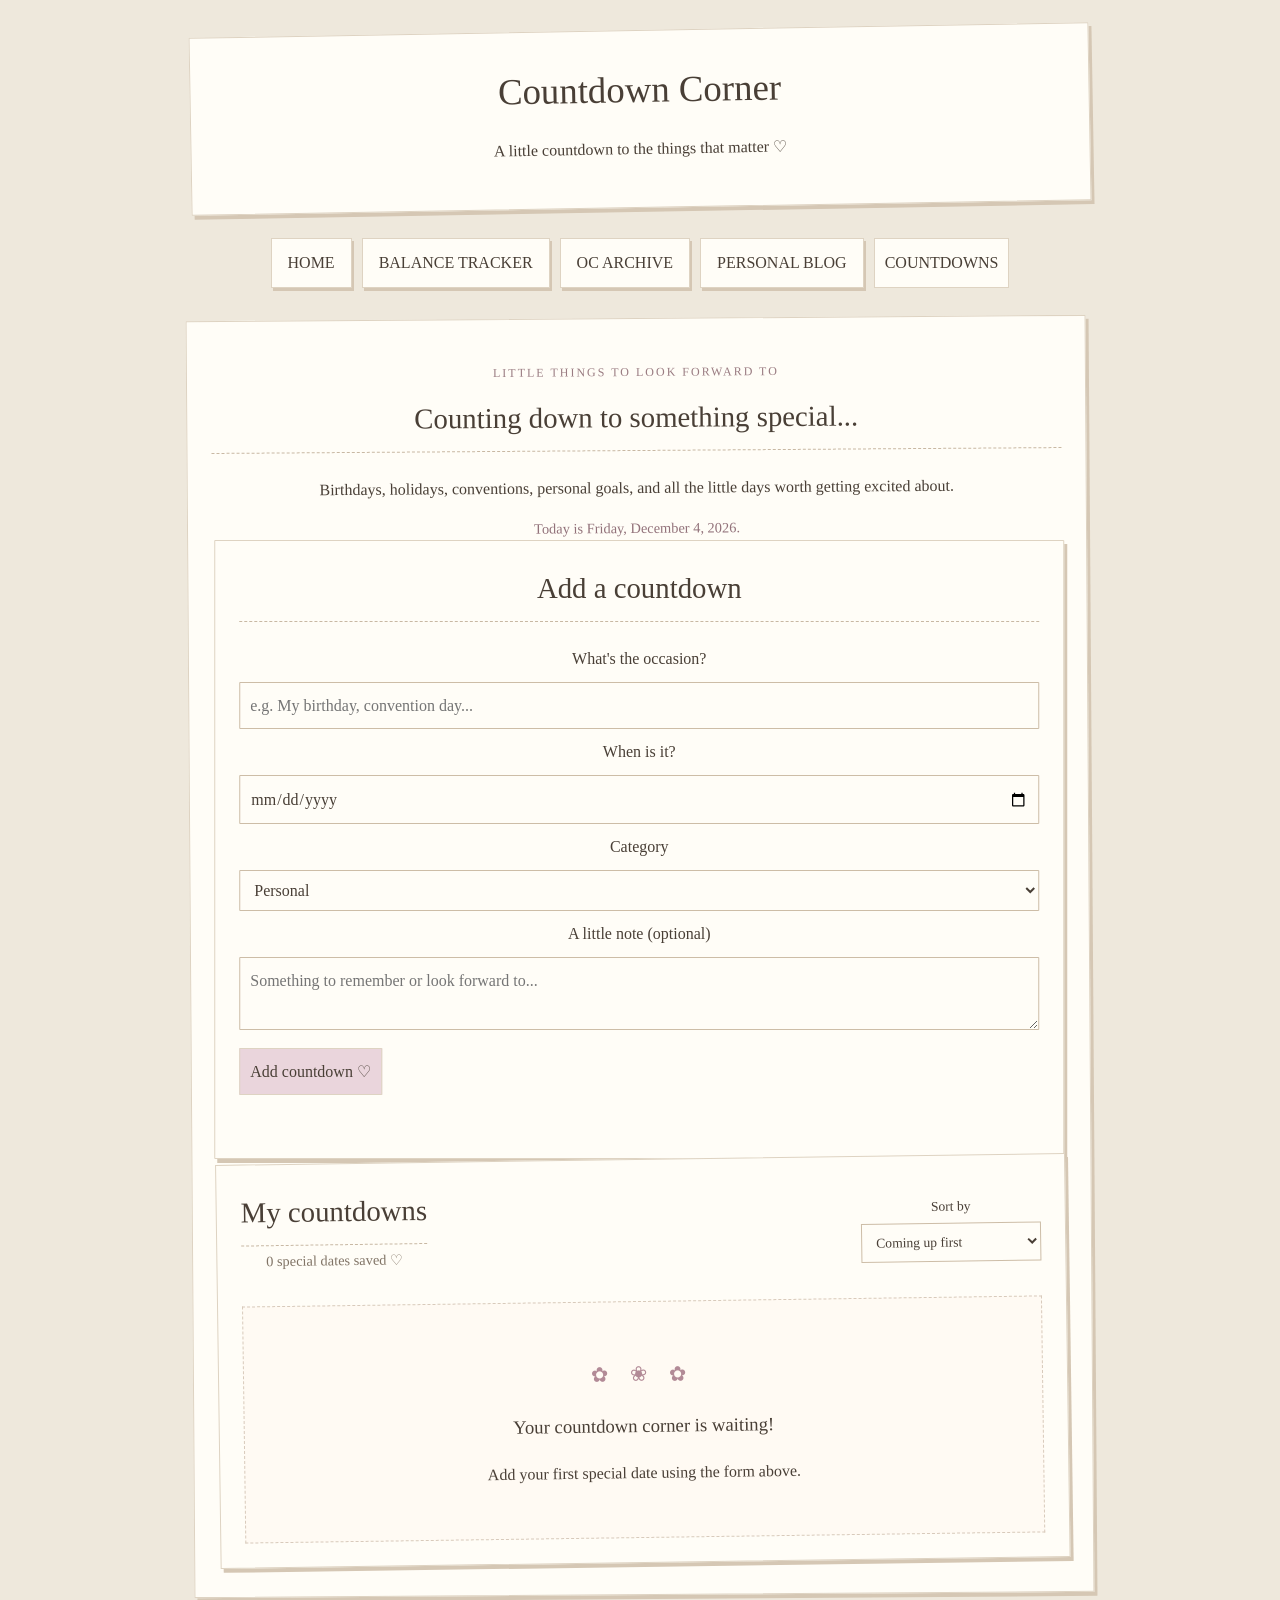
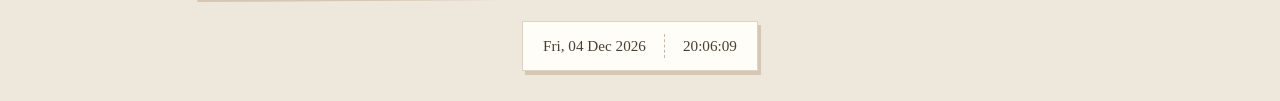
<file: countdown - Copia.html>
<!DOCTYPE html>
<html lang="en">
<head>
  <meta charset="UTF-8">
  <meta name="viewport" content="width=device-width, initial-scale=1.0">
  <title>Countdown Corner</title>
  <link rel="stylesheet" href="style.css">
  <script src="script.js" defer></script>
  <script src="countdown.js" defer></script>
</head>
<body>
  <header>
    <h1>Countdown Corner</h1>
    <p>A little countdown to the things that matter ♡</p>
  </header>

  <nav>
    <a href="index.html">HOME</a>
    <a href="balance.html">BALANCE TRACKER</a>
    <a href="ocs.html">OC ARCHIVE</a>
    <a href="blog.html">PERSONAL BLOG</a>
    <button onclick="window.location.href='countdown.html'">
  COUNTDOWNS
</button>

</button>
  </nav>

  <main class="countdown-layout">
    <section class="wide countdown-intro">
      <p class="countdown-kicker">LITTLE THINGS TO LOOK FORWARD TO</p>
      <h2>Counting down to something special...</h2>
      <p>Birthdays, holidays, conventions, personal goals, and all the little days worth getting excited about.</p>
      <p id="countdown-today"></p>

<div id="countdown-reminders" class="countdown-reminders" hidden>
  <h3>♡ Little reminders ♡</h3>
  <div id="countdown-reminder-list"></div>
</div>

    <section class="wide countdown-form-section">
      <h2 id="countdown-form-heading">Add a countdown</h2>

      <form id="countdown-form">
        <label for="countdown-title">What's the occasion?</label>
        <input
          id="countdown-title"
          type="text"
          maxlength="100"
          placeholder="e.g. My birthday, convention day..."
          required
        >

        <label for="countdown-date">When is it?</label>
        <input id="countdown-date" type="date" required>

        <label for="countdown-category">Category</label>
        <select id="countdown-category">
          <option value="Personal">Personal</option>
          <option value="Birthday">Birthday</option>
          <option value="Holiday">Holiday</option>
          <option value="Event">Event / convention</option>
          <option value="Deadline">Deadline</option>
          <option value="Other">Other</option>
        </select>

        <label for="countdown-note">A little note (optional)</label>
        <textarea
          id="countdown-note"
          rows="2"
          maxlength="300"
          placeholder="Something to remember or look forward to..."
        ></textarea>

        <div class="countdown-form-actions">
          <button type="submit" id="countdown-save-button">Add countdown ♡</button>
          <button type="button" id="countdown-cancel-button" hidden>Cancel edit</button>
        </div>

        <p id="countdown-status" role="status" aria-live="polite"></p>
      </form>
    </section>

    <section class="wide countdown-list-section">
      <div class="countdown-list-heading">
        <div>
          <h2>My countdowns</h2>
          <p id="countdown-count">No countdowns yet</p>
        </div>

        <label class="countdown-sort-label" for="countdown-sort">
          Sort by
          <select id="countdown-sort">
            <option value="soonest">Coming up first</option>
            <option value="latest">Furthest away first</option>
            <option value="name">Name A–Z</option>
          </select>
        </label>
      </div>

      <div id="countdown-list" class="countdown-grid"></div>

      <div id="countdown-empty" class="countdown-empty">
        <p class="countdown-empty-decoration">✿ ❀ ✿</p>
        <h3>Your countdown corner is waiting!</h3>
        <p>Add your first special date using the form above.</p>
      </div>
    </section>
  </main>

  <div class="date-time-note">
    <span id="current-date">Loading date...</span>
    <span id="current-time">Loading time...</span>
  </div>
</body>
</html>
</file>
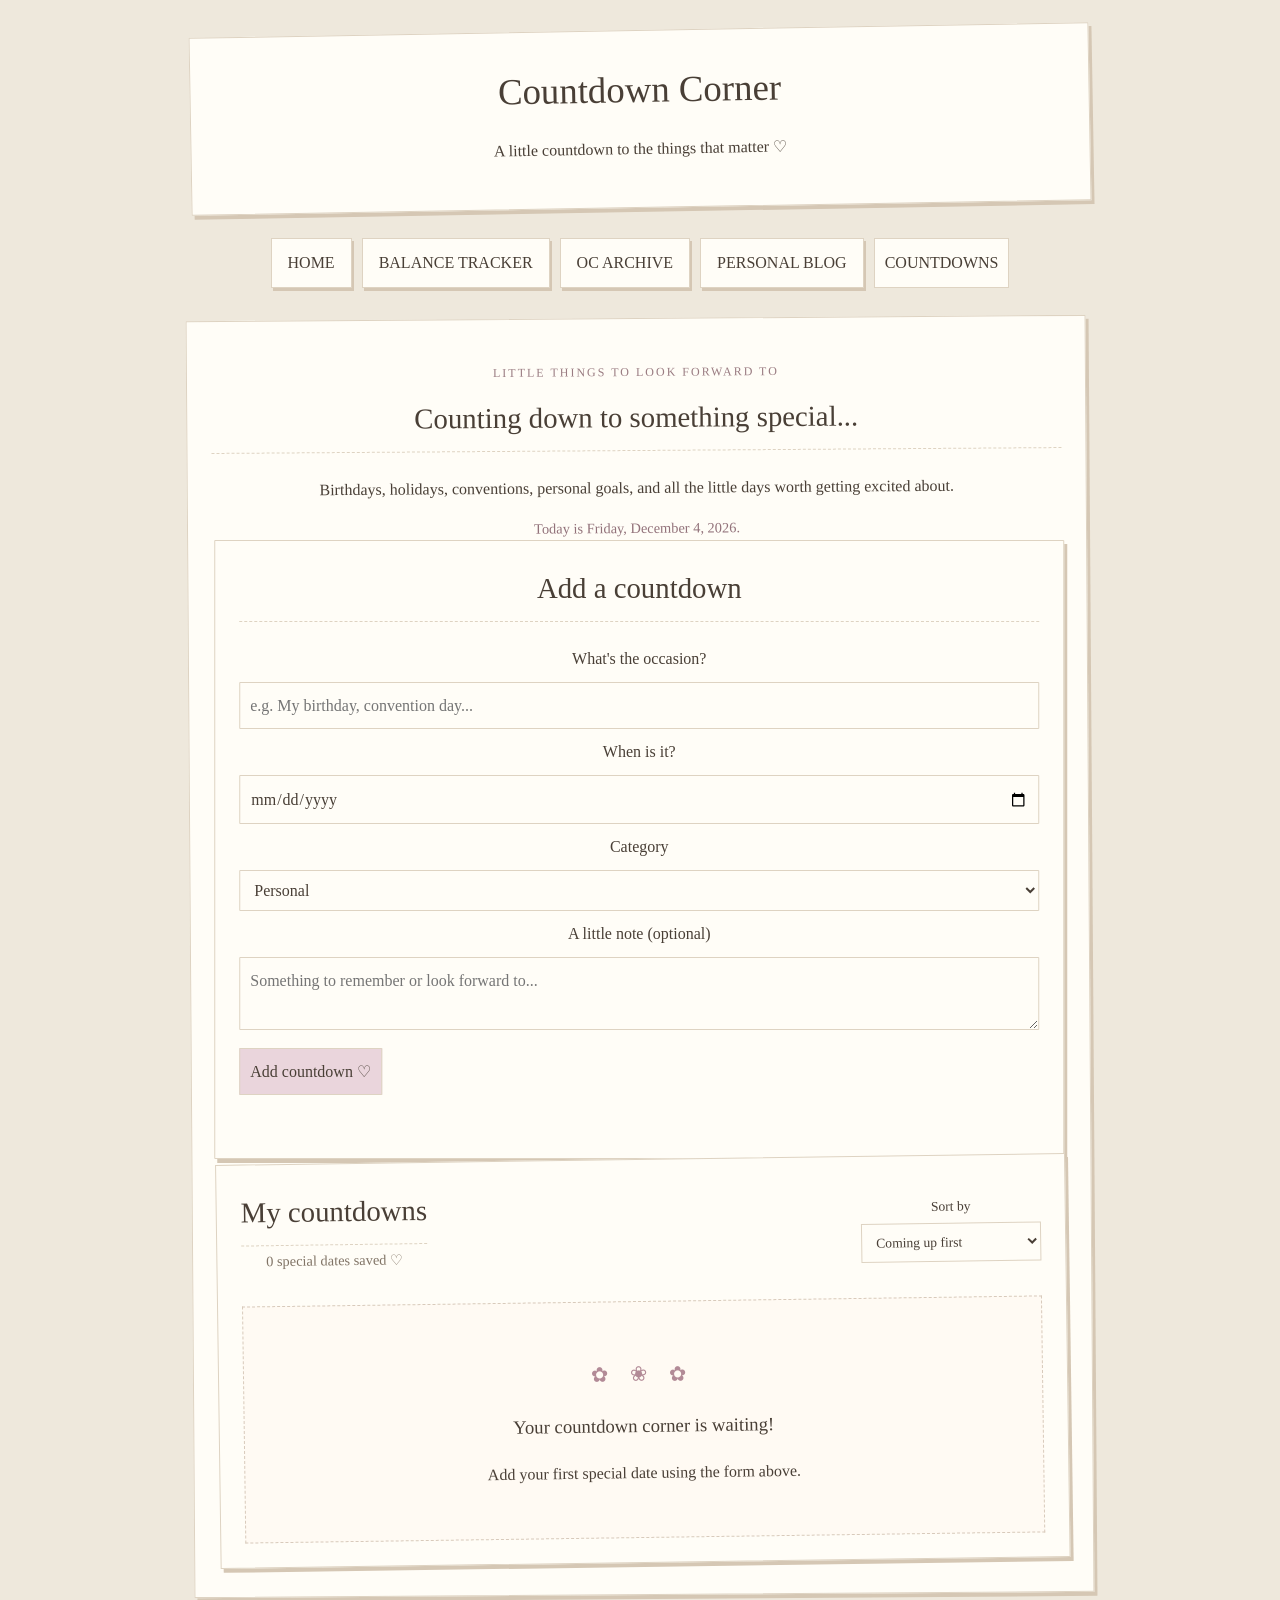
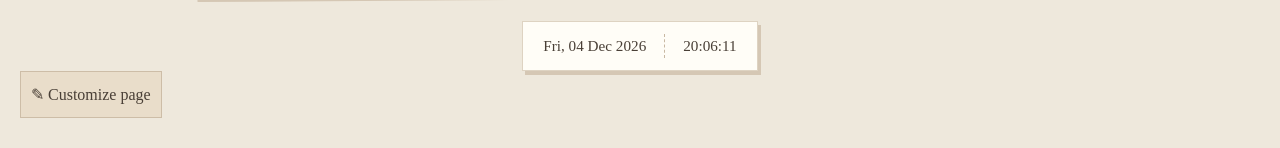
<file: countdown.html>
<!DOCTYPE html>
<html lang="en">
<head>
  <meta charset="UTF-8">
  <meta name="viewport" content="width=device-width, initial-scale=1.0">
  <title>Countdown Corner</title>
  <link rel="stylesheet" href="style.css">
  <script src="script.js" defer></script>
  <script src="countdown.js" defer></script>
  <script src="universal-editor.js" defer></script>
</head>
<body>
  <header>
    <h1>Countdown Corner</h1>
    <p>A little countdown to the things that matter ♡</p>
  </header>

  <nav>
    <a href="index.html">HOME</a>
    <a href="balance.html">BALANCE TRACKER</a>
    <a href="ocs.html">OC ARCHIVE</a>
    <a href="blog.html">PERSONAL BLOG</a>
    <button onclick="window.location.href='countdown.html'">
  COUNTDOWNS
</button>

</button>
  </nav>

  <main class="countdown-layout">
    <section class="wide countdown-intro">
      <p class="countdown-kicker">LITTLE THINGS TO LOOK FORWARD TO</p>
      <h2>Counting down to something special...</h2>
      <p>Birthdays, holidays, conventions, personal goals, and all the little days worth getting excited about.</p>
      <p id="countdown-today"></p>

<div id="countdown-reminders" class="countdown-reminders" hidden>
  <h3>♡ Little reminders ♡</h3>
  <div id="countdown-reminder-list"></div>
</div>

    <section class="wide countdown-form-section">
      <h2 id="countdown-form-heading">Add a countdown</h2>

      <form id="countdown-form">
        <label for="countdown-title">What's the occasion?</label>
        <input
          id="countdown-title"
          type="text"
          maxlength="100"
          placeholder="e.g. My birthday, convention day..."
          required
        >

        <label for="countdown-date">When is it?</label>
        <input id="countdown-date" type="date" required>

        <label for="countdown-category">Category</label>
        <select id="countdown-category">
          <option value="Personal">Personal</option>
          <option value="Birthday">Birthday</option>
          <option value="Holiday">Holiday</option>
          <option value="Event">Event / convention</option>
          <option value="Deadline">Deadline</option>
          <option value="Other">Other</option>
        </select>

        <label for="countdown-note">A little note (optional)</label>
        <textarea
          id="countdown-note"
          rows="2"
          maxlength="300"
          placeholder="Something to remember or look forward to..."
        ></textarea>

        <div class="countdown-form-actions">
          <button type="submit" id="countdown-save-button">Add countdown ♡</button>
          <button type="button" id="countdown-cancel-button" hidden>Cancel edit</button>
        </div>

        <p id="countdown-status" role="status" aria-live="polite"></p>
      </form>
    </section>

    <section class="wide countdown-list-section">
      <div class="countdown-list-heading">
        <div>
          <h2>My countdowns</h2>
          <p id="countdown-count">No countdowns yet</p>
        </div>

        <label class="countdown-sort-label" for="countdown-sort">
          Sort by
          <select id="countdown-sort">
            <option value="soonest">Coming up first</option>
            <option value="latest">Furthest away first</option>
            <option value="name">Name A–Z</option>
          </select>
        </label>
      </div>

      <div id="countdown-list" class="countdown-grid"></div>

      <div id="countdown-empty" class="countdown-empty">
        <p class="countdown-empty-decoration">✿ ❀ ✿</p>
        <h3>Your countdown corner is waiting!</h3>
        <p>Add your first special date using the form above.</p>
      </div>
    </section>
  </main>

  <div class="date-time-note">
    <span id="current-date">Loading date...</span>
    <span id="current-time">Loading time...</span>
  </div>
</body>
</html>
</file>
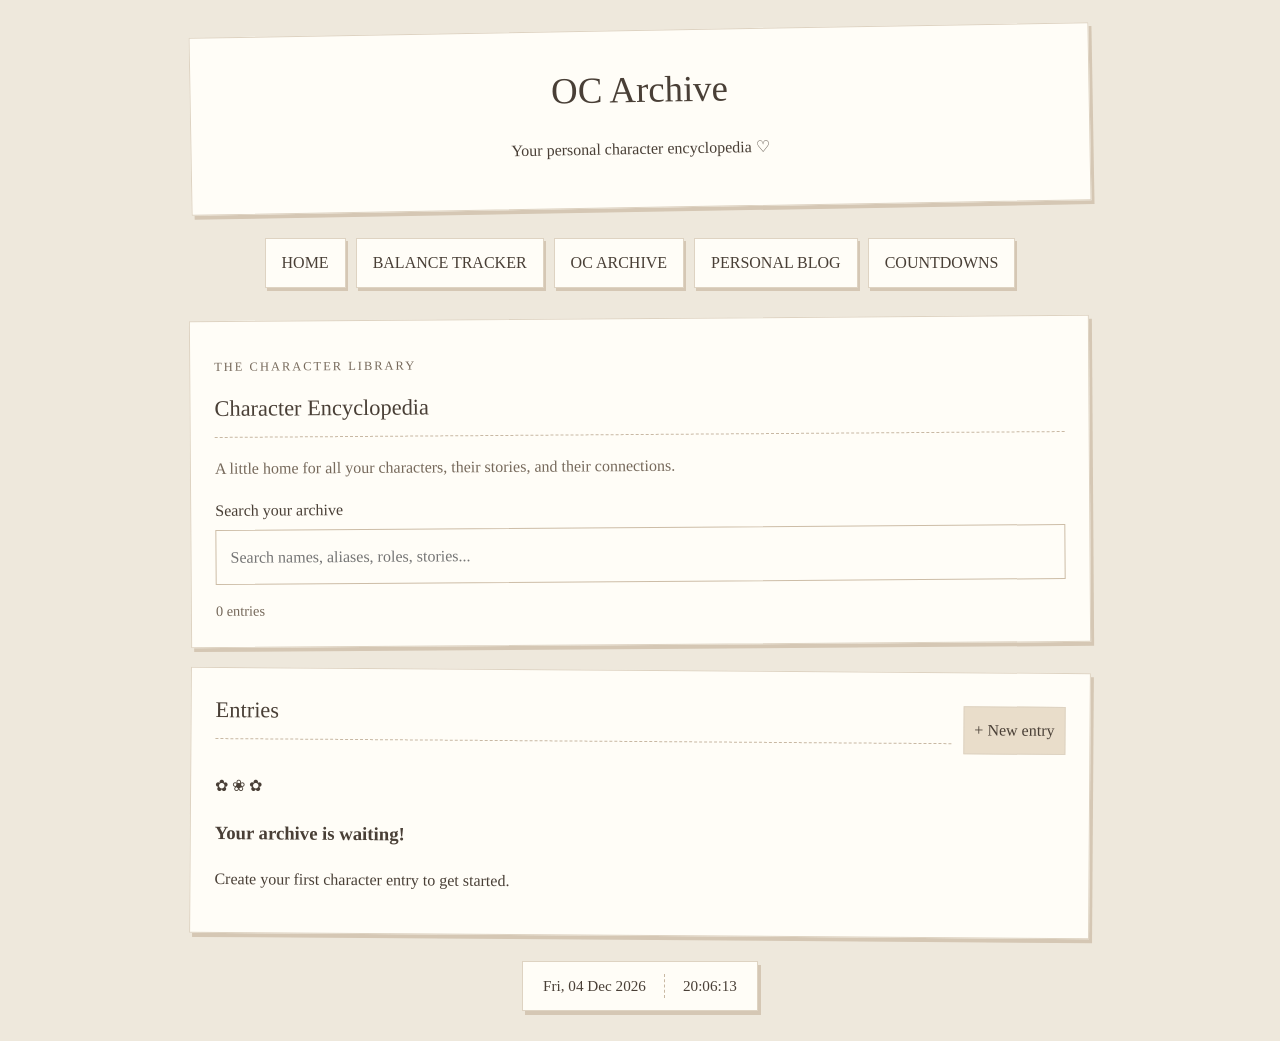
<file: ocs - Copia.html>
<!DOCTYPE html>
<html lang="en">
<head>
  <meta charset="UTF-8">
  <meta name="viewport" content="width=device-width, initial-scale=1.0">
  <title>OC Archive</title>
  <link rel="stylesheet" href="style.css">
  <script src="script.js" defer></script>
  <script src="ocs.js" defer></script>
</head>
<body>
  <header>
    <h1>OC Archive</h1>
    <p>Your personal character encyclopedia ♡</p>
  </header>

  <nav>
    <a href="index.html">HOME</a>
    <a href="balance.html">BALANCE TRACKER</a>
    <a href="ocs.html">OC ARCHIVE</a>
    <a href="blog.html">PERSONAL BLOG</a>
    <a href="countdown.html">COUNTDOWNS</a>
  </nav>

  <main class="wiki-layout">

    <section class="wide wiki-intro" id="wiki-intro">
      <p class="wiki-kicker">THE CHARACTER LIBRARY</p>
      <h2>Character Encyclopedia</h2>
      <p>A little home for all your characters, their stories, and their connections.</p>

      <label for="wiki-search">Search your archive</label>
      <input
        id="wiki-search"
        type="search"
        placeholder="Search names, aliases, roles, stories..."
        autocomplete="off"
      >

      <p id="wiki-search-count" aria-live="polite"></p>
    </section>

    <section class="wide wiki-library" id="wiki-library-section">
      <div class="wiki-section-heading">
        <h2>Entries</h2>
        <button type="button" id="new-character">+ New entry</button>
      </div>

      <div id="wiki-entry-list" class="wiki-entry-list"></div>

      <div id="wiki-empty" class="wiki-empty">
        <p class="wiki-flower">✿ ❀ ✿</p>
        <h3>Your archive is waiting!</h3>
        <p>Create your first character entry to get started.</p>
      </div>
    </section>

    <section class="wide wiki-editor" id="wiki-editor-section" hidden>
      <button type="button" id="wiki-back-button">← Back to entries</button>

      <p class="wiki-kicker">CHARACTER FILE</p>
      <h2 id="wiki-editor-heading">Create an entry</h2>

      <form id="wiki-form">
        <label for="wiki-name">Character name *</label>
        <input id="wiki-name" type="text" maxlength="120" required>

        <label for="wiki-aliases">Aliases and nicknames</label>
        <input id="wiki-aliases" type="text" maxlength="300">

        <label for="wiki-role">Occupation / role</label>
        <input id="wiki-role" type="text" maxlength="200">

        <label for="wiki-age">Age</label>
        <input id="wiki-age" type="text" maxlength="80">

        <label for="wiki-species">Species / universe</label>
        <input id="wiki-species" type="text" maxlength="200">

        <label for="wiki-portrait">Portrait image URL</label>
        <input id="wiki-portrait" type="url" placeholder="https://...">

        <label for="wiki-local-image">Or upload a portrait</label>
        <input id="wiki-local-image" type="file" accept="image/*">

        <div id="wiki-current-image-preview" hidden>
          <p>Portrait preview</p>
          <img id="wiki-image-preview" alt="Character portrait preview">
          <button type="button" id="wiki-remove-image">Remove portrait</button>
        </div>

        <label for="wiki-summary">Overview</label>
        <textarea id="wiki-summary" rows="3" maxlength="3000"></textarea>

        <label for="wiki-personality">Personality</label>
        <textarea id="wiki-personality" rows="4"></textarea>

        <label for="wiki-backstory">Backstory</label>
        <textarea id="wiki-backstory" rows="6"></textarea>

        <label for="wiki-abilities">Abilities and skills</label>
        <textarea id="wiki-abilities" rows="4"></textarea>

        <label for="wiki-relationships">Relationships</label>
        <textarea id="wiki-relationships" rows="4"></textarea>

        <label for="wiki-notes">Additional notes and trivia</label>
        <textarea id="wiki-notes" rows="4"></textarea>

        <div class="wiki-form-actions">
          <button type="submit" id="wiki-save-button">Save entry ♡</button>
          <button type="button" id="wiki-cancel-edit">Cancel</button>
        </div>

        <p id="wiki-status" role="status" aria-live="polite"></p>
      </form>
    </section>

    <section class="wide wiki-article" id="wiki-article" hidden>
      <button type="button" id="wiki-article-back">← Back to entries</button>

      <div class="wiki-article-heading">
        <div>
          <p class="wiki-kicker">CHARACTER FILE</p>
          <h2 id="article-name"></h2>
          <p id="article-aliases"></p>
        </div>

        <img id="article-portrait" alt="" hidden>
      </div>

      <aside class="wiki-infobox">
        <h3>At a glance</h3>
        <p><strong>Role:</strong> <span id="article-role"></span></p>
        <p><strong>Age:</strong> <span id="article-age"></span></p>
        <p><strong>Species / universe:</strong> <span id="article-species"></span></p>
      </aside>

      <div class="wiki-article-content">
        <section id="article-summary-section">
          <h3>Overview</h3>
          <p id="article-summary"></p>
        </section>

        <section id="article-personality-section">
          <h3>Personality</h3>
          <p id="article-personality"></p>
        </section>

        <section id="article-backstory-section">
          <h3>Backstory</h3>
          <p id="article-backstory"></p>
        </section>

        <section id="article-abilities-section">
          <h3>Abilities and skills</h3>
          <p id="article-abilities"></p>
        </section>

        <section id="article-relationships-section">
          <h3>Relationships</h3>
          <p id="article-relationships"></p>
        </section>

        <section id="article-notes-section">
          <h3>Additional notes</h3>
          <p id="article-notes"></p>
        </section>
      </div>

      <div class="wiki-related-section">
        <h3>Related characters</h3>
        <p class="wiki-muted">Connect characters from the same story or universe.</p>
        <div id="article-related" class="wiki-related-list"></div>
      </div>

      <div class="wiki-article-actions">
        <button type="button" id="wiki-edit-button">Edit entry</button>
        <button type="button" id="wiki-delete-button">Delete entry</button>
      </div>
    </section>

  </main>

  <div class="date-time-note">
    <span id="current-date">Loading date...</span>
    <span id="current-time">Loading time...</span>
  </div>
</body>
</html>
</file>
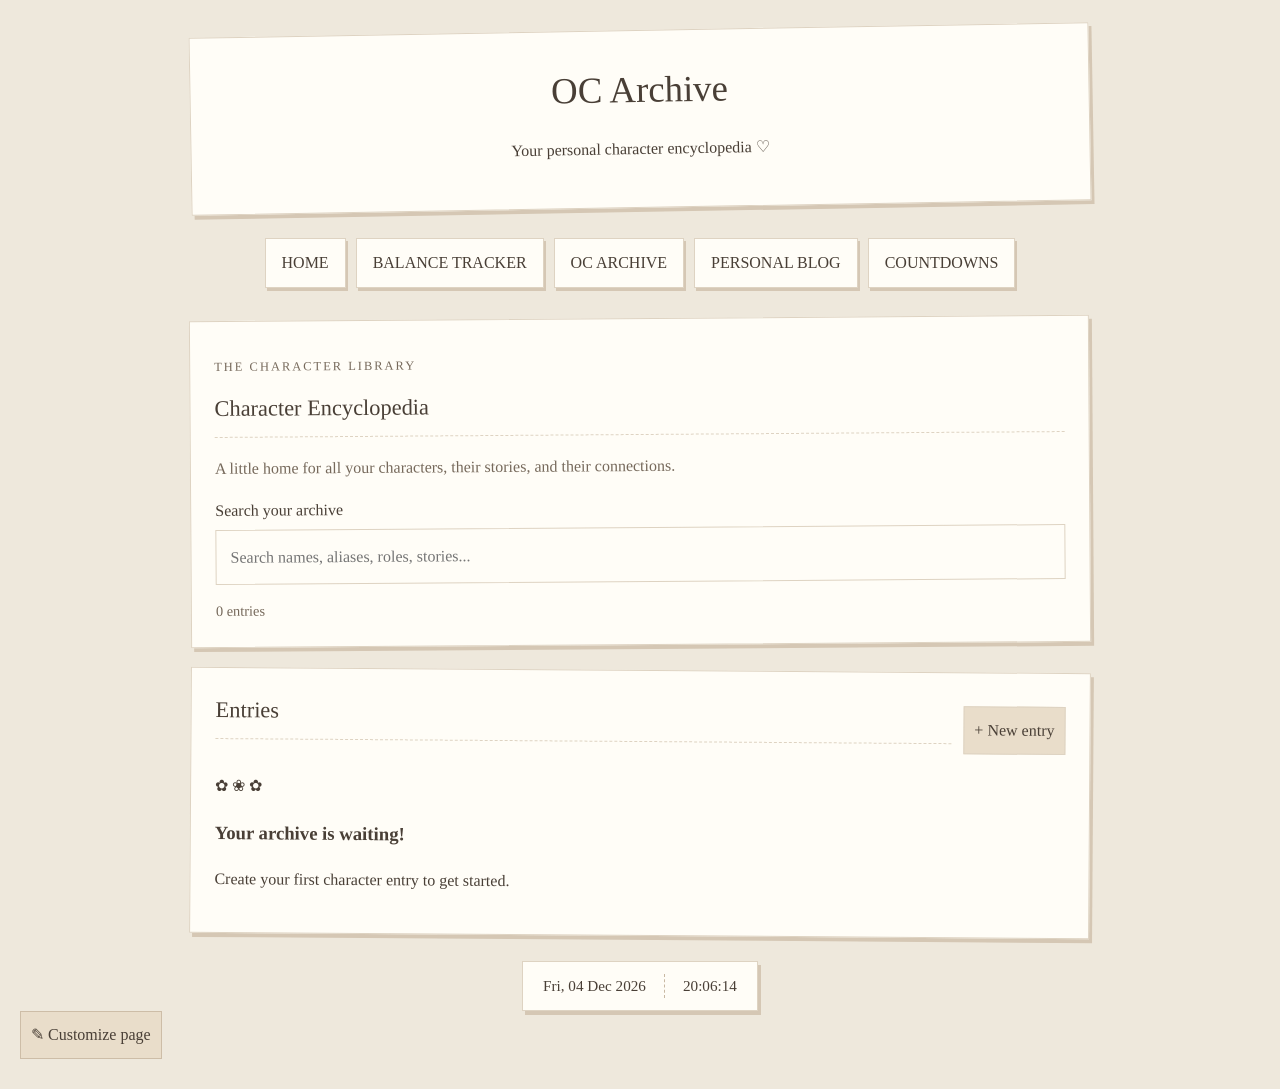
<file: ocs.html>
<!DOCTYPE html>
<html lang="en">
<head>
  <meta charset="UTF-8">
  <meta name="viewport" content="width=device-width, initial-scale=1.0">
  <title>OC Archive</title>
  <link rel="stylesheet" href="style.css">
  <script src="script.js" defer></script>
  <script src="ocs.js" defer></script>
  <script src="universal-editor.js" defer></script>
</head>
<body>
  <header>
    <h1>OC Archive</h1>
    <p>Your personal character encyclopedia ♡</p>
  </header>

  <nav>
    <a href="index.html">HOME</a>
    <a href="balance.html">BALANCE TRACKER</a>
    <a href="ocs.html">OC ARCHIVE</a>
    <a href="blog.html">PERSONAL BLOG</a>
    <a href="countdown.html">COUNTDOWNS</a>
  </nav>

  <main class="wiki-layout">

    <section class="wide wiki-intro" id="wiki-intro">
      <p class="wiki-kicker">THE CHARACTER LIBRARY</p>
      <h2>Character Encyclopedia</h2>
      <p>A little home for all your characters, their stories, and their connections.</p>

      <label for="wiki-search">Search your archive</label>
      <input
        id="wiki-search"
        type="search"
        placeholder="Search names, aliases, roles, stories..."
        autocomplete="off"
      >

      <p id="wiki-search-count" aria-live="polite"></p>
    </section>

    <section class="wide wiki-library" id="wiki-library-section">
      <div class="wiki-section-heading">
        <h2>Entries</h2>
        <button type="button" id="new-character">+ New entry</button>
      </div>

      <div id="wiki-entry-list" class="wiki-entry-list"></div>

      <div id="wiki-empty" class="wiki-empty">
        <p class="wiki-flower">✿ ❀ ✿</p>
        <h3>Your archive is waiting!</h3>
        <p>Create your first character entry to get started.</p>
      </div>
    </section>

    <section class="wide wiki-editor" id="wiki-editor-section" hidden>
      <button type="button" id="wiki-back-button">← Back to entries</button>

      <p class="wiki-kicker">CHARACTER FILE</p>
      <h2 id="wiki-editor-heading">Create an entry</h2>

      <form id="wiki-form">
        <label for="wiki-name">Character name *</label>
        <input id="wiki-name" type="text" maxlength="120" required>

        <label for="wiki-aliases">Aliases and nicknames</label>
        <input id="wiki-aliases" type="text" maxlength="300">

        <label for="wiki-role">Occupation / role</label>
        <input id="wiki-role" type="text" maxlength="200">

        <label for="wiki-age">Age</label>
        <input id="wiki-age" type="text" maxlength="80">

        <label for="wiki-species">Species / universe</label>
        <input id="wiki-species" type="text" maxlength="200">

        <label for="wiki-portrait">Portrait image URL</label>
        <input id="wiki-portrait" type="url" placeholder="https://...">

        <label for="wiki-local-image">Or upload a portrait</label>
        <input id="wiki-local-image" type="file" accept="image/*">

        <div id="wiki-current-image-preview" hidden>
          <p>Portrait preview</p>
          <img id="wiki-image-preview" alt="Character portrait preview">
          <button type="button" id="wiki-remove-image">Remove portrait</button>
        </div>

        <label for="wiki-summary">Overview</label>
        <textarea id="wiki-summary" rows="3" maxlength="3000"></textarea>

        <label for="wiki-personality">Personality</label>
        <textarea id="wiki-personality" rows="4"></textarea>

        <label for="wiki-backstory">Backstory</label>
        <textarea id="wiki-backstory" rows="6"></textarea>

        <label for="wiki-abilities">Abilities and skills</label>
        <textarea id="wiki-abilities" rows="4"></textarea>

        <label for="wiki-relationships">Relationships</label>
        <textarea id="wiki-relationships" rows="4"></textarea>

        <label for="wiki-notes">Additional notes and trivia</label>
        <textarea id="wiki-notes" rows="4"></textarea>

        <div class="wiki-form-actions">
          <button type="submit" id="wiki-save-button">Save entry ♡</button>
          <button type="button" id="wiki-cancel-edit">Cancel</button>
        </div>

        <p id="wiki-status" role="status" aria-live="polite"></p>
      </form>
    </section>

    <section class="wide wiki-article" id="wiki-article" hidden>
      <button type="button" id="wiki-article-back">← Back to entries</button>

      <div class="wiki-article-heading">
        <div>
          <p class="wiki-kicker">CHARACTER FILE</p>
          <h2 id="article-name"></h2>
          <p id="article-aliases"></p>
        </div>

        <img id="article-portrait" alt="" hidden>
      </div>

      <aside class="wiki-infobox">
        <h3>At a glance</h3>
        <p><strong>Role:</strong> <span id="article-role"></span></p>
        <p><strong>Age:</strong> <span id="article-age"></span></p>
        <p><strong>Species / universe:</strong> <span id="article-species"></span></p>
      </aside>

      <div class="wiki-article-content">
        <section id="article-summary-section">
          <h3>Overview</h3>
          <p id="article-summary"></p>
        </section>

        <section id="article-personality-section">
          <h3>Personality</h3>
          <p id="article-personality"></p>
        </section>

        <section id="article-backstory-section">
          <h3>Backstory</h3>
          <p id="article-backstory"></p>
        </section>

        <section id="article-abilities-section">
          <h3>Abilities and skills</h3>
          <p id="article-abilities"></p>
        </section>

        <section id="article-relationships-section">
          <h3>Relationships</h3>
          <p id="article-relationships"></p>
        </section>

        <section id="article-notes-section">
          <h3>Additional notes</h3>
          <p id="article-notes"></p>
        </section>
      </div>

      <div class="wiki-related-section">
        <h3>Related characters</h3>
        <p class="wiki-muted">Connect characters from the same story or universe.</p>
        <div id="article-related" class="wiki-related-list"></div>
      </div>

      <div class="wiki-article-actions">
        <button type="button" id="wiki-edit-button">Edit entry</button>
        <button type="button" id="wiki-delete-button">Delete entry</button>
      </div>
    </section>

  </main>

  <div class="date-time-note">
    <span id="current-date">Loading date...</span>
    <span id="current-time">Loading time...</span>
  </div>
</body>
</html>
</file>
<file: style.css>
* {
  box-sizing: border-box;
}

html {
  scroll-behavior: smooth;
}

body {
  margin: 0;
  padding: 30px 20px;
  background-color: #eee8dc;
  background-image: radial-gradient(#d8cdbb 0.7px, transparent 0.7px);
  background-size: 12px 12px;
  color: #493f36;
  font-family: Georgia, serif;
  line-height: 1.6;
}

header {
  max-width: 900px;
  margin: 0 auto 25px;
  padding: 30px;
  text-align: center;
  background: #fffdf7;
  border: 1px solid #ded3c2;
  box-shadow: 3px 4px 0 #d5c7b4;
  transform: rotate(-1deg);
}

header h1 {
  margin: 0;
  font-size: 2.3rem;
  font-weight: normal;
}

nav {
  display: flex;
  flex-wrap: wrap;
  justify-content: center;
  gap: 10px;
  max-width: 900px;
  margin: 30px auto;
}

nav a {
  padding: 11px 16px;
  background: #f8f0df;
  border: 1px solid #d9c9b3;
  color: #493f36;
  text-decoration: none;
  box-shadow: 2px 3px 0 #d5c7b4;
}

nav a:hover {
  background: #e7d9c6;
}

main {
  display: grid;
  grid-template-columns: repeat(2, minmax(0, 1fr));
  gap: 25px;
  max-width: 900px;
  margin: 0 auto;
}

section {
  min-width: 0;
  padding: 24px;
  background: #fffdf7;
  border: 1px solid #e1d6c5;
  box-shadow: 3px 4px 0 #d5c7b4;
}

section:nth-child(odd) {
  transform: rotate(-0.4deg);
}

section:nth-child(even) {
  transform: rotate(0.4deg);
  background: #fbf5e9;
}

section h2 {
  margin-top: 0;
  padding-bottom: 10px;
  border-bottom: 1px dashed #c8b8a3;
  font-size: 1.4rem;
  font-weight: normal;
}

.wide {
  grid-column: 1 / -1;
}

.balance-total {
  font-size: 2rem;
  overflow-wrap: anywhere;
}

form {
  display: flex;
  flex-direction: column;
  gap: 10px;
}

input,
select,
button,
textarea {
  max-width: 100%;
  padding: 10px;
  font: inherit;
}

input,
select,
textarea {
  width: 100%;
  background: #fffdf7;
  border: 1px solid #cdbda7;
  color: #493f36;
}

button {
  cursor: pointer;
  background: #e9ddca;
  border: 1px solid #cdbda7;
  color: #493f36;
}

button:hover {
  background: #dccab1;
}

button:focus-visible,
a:focus-visible,
input:focus-visible,
.rich-editor:focus-visible {
  outline: 2px solid #93617b;
  outline-offset: 3px;
}

#transaction-list {
  padding-left: 20px;
}

#transaction-list li {
  display: flex;
  flex-wrap: wrap;
  align-items: center;
  gap: 10px;
  margin-bottom: 12px;
  overflow-wrap: anywhere;
}

#transaction-list li span:first-child {
  flex: 1 1 100px;
}

#transaction-list li span:nth-child(2) {
  font-weight: bold;
}

.home-navigation {
  min-height: 80vh;
  display: flex;
  flex-direction: column;
  align-items: center;
  justify-content: center;
  gap: 18px;
  margin: 0 auto;
  padding: 20px;
}

.home-navigation a {
  display: block;
  width: min(100%, 320px);
  padding: 16px 20px;
  text-align: center;
  background: #fffdf7;
  border: 1px solid #d9c9b3;
  box-shadow: 3px 4px 0 #d5c7b4;
  color: #493f36;
  text-decoration: none;
  letter-spacing: 1px;
}

.home-navigation a:hover {
  background: #e7d9c6;
  transform: rotate(-1deg);
}

.date-time-note {
  width: fit-content;
  max-width: 100%;
  margin: 25px auto 0;
  padding: 12px 20px;
  display: flex;
  flex-wrap: wrap;
  justify-content: center;
  gap: 8px 18px;
  background: #fffdf7;
  border: 1px solid #d9c9b3;
  box-shadow: 3px 4px 0 #d5c7b4;
  color: #493f36;
  font-size: 0.95rem;
}

.date-time-note span {
  white-space: nowrap;
}

#current-date {
  padding-right: 18px;
  border-right: 1px dashed #c8b8a3;
}

/* BLOG EDITOR */

.blog-layout {
  display: grid;
  grid-template-columns: minmax(0, 1fr);
}

.blog-editor {
  background: #fffdf7;
}

.blog-editor label {
  font-size: 0.95rem;
}

.editor-toolbar {
  display: flex;
  flex-wrap: wrap;
  align-items: center;
  gap: 8px;
  padding: 12px;
  background: #f1e7d8;
  border: 1px dashed #c8b8a3;
}

.editor-toolbar button {
  min-height: 40px;
  padding: 7px 11px;
  background: #fffdf7;
}

.editor-toolbar button:hover {
  background: #e7d9c6;
}

.editor-toolbar .toolbar-label {
  width: auto;
}

.editor-toolbar .color-picker {
  width: 44px;
  height: 40px;
  padding: 3px;
  cursor: pointer;
}

.editor-help {
  margin: 4px 0;
  color: #76695b;
  font-size: 0.88rem;
}

.rich-editor {
  min-height: 240px;
  padding: 18px;
  overflow-wrap: anywhere;
  background: #fffefa;
  border: 1px solid #cdbda7;
  line-height: 1.8;
}

.rich-editor:empty::before {
  content: attr(data-placeholder);
  color: #9b8b7a;
  pointer-events: none;
}

.rich-editor h2,
.blog-post-body h2 {
  font-size: 1.6rem;
}

.rich-editor h3,
.blog-post-body h3 {
  font-size: 1.25rem;
}

.rich-editor img,
.blog-post-body img {
  display: block;
  max-width: 100%;
  height: auto;
  margin: 16px auto;
  border: 1px solid #e1d6c5;
}

.editor-actions {
  display: flex;
  flex-wrap: wrap;
  gap: 10px;
  margin-top: 8px;
}

.editor-actions button:first-child {
  background: #e3d0d8;
}

#blog-status {
  margin-bottom: 0;
  overflow-wrap: anywhere;
  color: #76695b;
  font-size: 0.9rem;
}

.blog-feed-heading {
  display: flex;
  flex-wrap: wrap;
  align-items: center;
  justify-content: space-between;
  gap: 10px;
}

.blog-feed-heading h2 {
  flex: 1;
}

#post-count {
  color: #76695b;
  font-size: 0.9rem;
}

.blog-posts {
  display: grid;
  gap: 24px;
}

.blog-post {
  min-width: 0;
  padding: 22px;
  background: #fffefa;
  border: 1px solid #ded3c2;
  box-shadow: 3px 4px 0 #e4d8c7;
  overflow-wrap: anywhere;
}

.blog-post:nth-child(even) {
  background: #fbf5e9;
  transform: rotate(0.25deg);
}

.blog-post:nth-child(odd) {
  transform: rotate(-0.2deg);
}

.blog-post h3 {
  margin-top: 0;
  font-size: 1.5rem;
  font-weight: normal;
}

.blog-post-meta {
  margin-bottom: 16px;
  color: #827363;
  font-size: 0.85rem;
}

.blog-post-body {
  overflow-wrap: anywhere;
}

.blog-post-body p:first-child {
  margin-top: 0;
}

.blog-post-body a {
  color: #8b4968;
  overflow-wrap: anywhere;
}

.blog-post-actions {
  display: flex;
  flex-wrap: wrap;
  gap: 8px;
  margin-top: 18px;
  padding-top: 14px;
  border-top: 1px dashed #c8b8a3;
}

.blog-post-actions button {
  padding: 7px 12px;
}

#blog-empty {
  color: #76695b;
  text-align: center;
  padding: 20px 0;
}

[hidden] {
  display: none !important;
}

@media (max-width: 600px) {
  body {
    padding: 20px 14px;
  }

  header h1 {
    font-size: 1.8rem;
  }

  main {
    grid-template-columns: 1fr;
  }

  .wide {
    grid-column: auto;
  }

  nav a {
    padding: 9px 12px;
  }

  .blog-post {
    padding: 16px;
  }
}

@media (max-width: 400px) {
  .date-time-note {
    flex-direction: column;
    align-items: center;
  }

  #current-date {
    padding-right: 0;
    border-right: none;
  }
}


/* =====================================
   OC WIKI ARCHIVE
===================================== */

.wiki-layout {
  grid-template-columns: minmax(0, 1fr);
}

.wiki-intro {
  background: #fffdf7;
}

.wiki-intro > p {
  color: #76695b;
}

#wiki-search {
  margin-top: 6px;
  padding: 14px;
  font-size: 1rem;
}

#wiki-search-count {
  margin-bottom: 0;
  font-size: 0.9rem;
}

.wiki-section-heading {
  display: flex;
  align-items: center;
  justify-content: space-between;
  flex-wrap: wrap;
  gap: 12px;
}

.wiki-section-heading h2 {
  flex: 1;
}

.wiki-entry-list {
  display: grid;
  gap: 14px;
}

.wiki-entry-card {
  display: flex;
  align-items: flex-start;
  gap: 18px;
  min-width: 0;
  padding: 18px;
  background: #fffefa;
  border: 1px solid #ded3c2;
  box-shadow: 2px 3px 0 #e4d8c7;
}

.wiki-entry-card:nth-child(even) {
  background: #fbf5e9;
}

.wiki-entry-portrait {
  width: 105px;
  height: 130px;
  flex-shrink: 0;
  object-fit: cover;
  background: #eee8dc;
  border: 1px solid #d9c9b3;
}

.wiki-entry-details {
  min-width: 0;
  flex: 1;
}

.wiki-entry-details h3 {
  margin: 0 0 4px;
  font-size: 1.35rem;
  font-weight: normal;
  overflow-wrap: anywhere;
}

.wiki-entry-details p {
  overflow-wrap: anywhere;
}

.wiki-entry-role {
  margin-top: 0;
  color: #8b6b75;
  font-size: 0.9rem;
}

.wiki-entry-details button {
  margin-top: 6px;
}

.wiki-editor[hidden],
.wiki-article[hidden] {
  display: none;
}

.wiki-editor form {
  gap: 9px;
}

.wiki-editor textarea {
  resize: vertical;
  line-height: 1.6;
}

.wiki-form-actions,
.wiki-article-actions {
  display: flex;
  flex-wrap: wrap;
  gap: 10px;
  margin-top: 12px;
}

#wiki-save-button {
  background: #e3d0d8;
}

#wiki-status {
  overflow-wrap: anywhere;
  color: #76695b;
  font-size: 0.9rem;
}

#wiki-current-image-preview {
  padding: 14px;
  background: #f1e7d8;
  border: 1px dashed #c8b8a3;
}

#wiki-current-image-preview img {
  display: block;
  max-width: 180px;
  max-height: 220px;
  object-fit: contain;
  margin-bottom: 12px;
  border: 1px solid #d9c9b3;
}

.wiki-article {
  overflow-wrap: anywhere;
}

#wiki-back-button {
  margin-bottom: 20px;
}

.wiki-article-heading {
  display: flex;
  justify-content: space-between;
  align-items: flex-start;
  gap: 20px;
  padding-bottom: 20px;
  border-bottom: 1px dashed #c8b8a3;
}

.wiki-article-heading h2 {
  margin-bottom: 8px;
  border-bottom: none;
  font-size: 2rem;
  overflow-wrap: anywhere;
}

.wiki-kicker {
  color: #8b6b75;
  font-size: 0.78rem;
  letter-spacing: 2px;
}

#article-aliases {
  color: #76695b;
  overflow-wrap: anywhere;
}

#article-portrait {
  width: 150px;
  max-width: 40%;
  max-height: 230px;
  object-fit: cover;
  border: 1px solid #d9c9b3;
  padding: 5px;
  background: #fffefa;
  box-shadow: 3px 4px 0 #d5c7b4;
}

.wiki-infobox {
  float: right;
  width: min(260px, 45%);
  margin: 20px 0 20px 24px;
  padding: 16px;
  background: #f1e7d8;
  border: 1px solid #d9c9b3;
}

.wiki-infobox h3 {
  margin-top: 0;
  padding-bottom: 8px;
  border-bottom: 1px dashed #c8b8a3;
  font-weight: normal;
}

.wiki-infobox p {
  font-size: 0.92rem;
  overflow-wrap: anywhere;
}

.wiki-article-content section {
  margin-top: 20px;
  padding: 16px;
  background: #fffefa;
  box-shadow: none;
  transform: none;
}

.wiki-article-content section[hidden] {
  display: none;
}

.wiki-article-content h3,
.wiki-related-section h3 {
  margin-top: 0;
  font-weight: normal;
}

.wiki-article-content p {
  white-space: pre-wrap;
}

.wiki-related-section {
  clear: both;
  margin-top: 24px;
  padding-top: 18px;
  border-top: 1px dashed #c8b8a3;
}

.wiki-related-list {
  display: flex;
  flex-wrap: wrap;
  gap: 10px;
}

.wiki-related-list button {
  overflow-wrap: anywhere;
}

.wiki-muted {
  color: #76695b;
  font-size: 0.9rem;
}

.wiki-article-actions {
  padding-top: 16px;
  border-top: 1px dashed #c8b8a3;
}

@media (max-width: 500px) {
  .wiki-entry-card {
    flex-direction: column;
  }

  .wiki-entry-portrait {
    width: 100%;
    height: 190px;
    object-fit: contain;
  }

  .wiki-article-heading {
    flex-direction: column-reverse;
  }

  #article-portrait {
    width: 130px;
    max-width: 100%;
  }

  .wiki-infobox {
    float: none;
    width: 100%;
    margin: 20px 0;
  }
}

/* =====================================
   COUNTDOWN CORNER
===================================== */

.countdown-layout {
  grid-template-columns: minmax(0, 1fr);
}

.countdown-intro {
  text-align: center;
  background: #fffaf3;
  padding: 32px 24px;
}

.countdown-intro h2 {
  font-size: 1.8rem;
  font-weight: normal;
}

.countdown-kicker {
  color: #9a7c82;
  font-size: 0.75rem;
  letter-spacing: 2px;
}

#countdown-today {
  margin-bottom: 0;
  color: #92727a;
  font-size: 0.9rem;
}

.countdown-form-section form {
  display: flex;
  flex-direction: column;
  gap: 10px;
}

.countdown-form-section textarea {
  resize: vertical;
}

.countdown-form-actions {
  display: flex;
  flex-wrap: wrap;
  gap: 10px;
  margin-top: 8px;
}

#countdown-save-button {
  background: #ead5dc;
}

#countdown-status {
  color: #806a6b;
  font-size: 0.9rem;
  overflow-wrap: anywhere;
}

.countdown-list-heading {
  display: flex;
  align-items: center;
  justify-content: space-between;
  flex-wrap: wrap;
  gap: 16px;
  margin-bottom: 18px;
}

.countdown-list-heading h2 {
  margin-bottom: 4px;
}

.countdown-list-heading p {
  margin-top: 0;
  color: #817466;
  font-size: 0.9rem;
}

.countdown-sort-label {
  display: flex;
  flex-direction: column;
  gap: 5px;
  min-width: 180px;
  font-size: 0.85rem;
}

.countdown-grid {
  display: grid;
  grid-template-columns: repeat(auto-fit, minmax(min(100%, 220px), 1fr));
  gap: 18px;
}

.countdown-card {
  position: relative;
  min-width: 0;
  padding: 22px 18px 16px;
  text-align: center;
  background: #fffdf8;
  border: 1px solid #dfd2c2;
  box-shadow: 3px 4px 0 #e5d9c9;
  overflow-wrap: anywhere;
}

.countdown-card:nth-child(3n + 2) {
  background: #fbf3f0;
  transform: rotate(0.4deg);
}

.countdown-card:nth-child(3n) {
  background: #f6f5e9;
  transform: rotate(-0.4deg);
}

.countdown-card-decoration {
  color: #b28a96;
  font-size: 1.5rem;
}

.countdown-category {
  display: inline-block;
  margin: 5px 0 8px;
  padding: 4px 10px;
  border: 1px solid #e1d1cc;
  border-radius: 20px;
  color: #8c6c73;
  font-size: 0.75rem;
}

.countdown-card-title {
  margin: 5px 0 12px;
  font-size: 1.2rem;
  font-weight: normal;
  overflow-wrap: anywhere;
}

.countdown-number {
  color: #92727a;
  font-size: clamp(2.6rem, 7vw, 3.6rem);
  line-height: 1.15;
  font-weight: normal;
  font-variant-numeric: tabular-nums;
}

.countdown-days-label {
  margin: 5px 0 12px;
  font-size: 0.95rem;
}

.countdown-event-date {
  padding-top: 12px;
  border-top: 1px dashed #d8cabb;
  color: #76695b;
  font-size: 0.85rem;
}

.countdown-card-note {
  padding: 10px;
  background: rgb(255 255 255 / 55%);
  font-size: 0.9rem;
  white-space: pre-wrap;
}

.countdown-today .countdown-number {
  color: #a66f80;
}

.countdown-past .countdown-number {
  color: #9b958c;
}

.countdown-past .countdown-days-label {
  color: #827b72;
}

.countdown-card-actions {
  display: flex;
  justify-content: center;
  flex-wrap: wrap;
  gap: 8px;
  margin-top: 16px;
}

.countdown-card-actions button {
  padding: 7px 12px;
  font-size: 0.85rem;
}

.countdown-empty {
  padding: 35px 18px;
  text-align: center;
  background: #fffaf3;
  border: 1px dashed #d8cabb;
}

.countdown-empty[hidden],
#countdown-cancel-button[hidden] {
  display: none !important;
}

.countdown-empty-decoration {
  color: #b28a96;
  letter-spacing: 8px;
  font-size: 1.3rem;
}

.countdown-empty h3 {
  font-weight: normal;
}

@media (max-width: 500px) {
  .countdown-intro {
    padding: 24px 16px;
  }

  .countdown-list-heading {
    align-items: stretch;
  }

  .countdown-sort-label {
    width: 100%;
  }
}

/* =====================================
   COUNTDOWN REMINDERS
===================================== */

.countdown-reminders {
  max-width: 650px;
  margin: 24px auto 0;
  padding: 16px 20px;
  text-align: left;
  background: #f7eaf0;
  border: 1px dashed #c9a5b3;
  box-shadow: 2px 3px 0 #e7d7dc;
}

.countdown-reminders[hidden] {
  display: none !important;
}

.countdown-reminders h3 {
  margin: 0 0 12px;
  text-align: center;
  color: #8d6575;
  font-weight: normal;
}

.countdown-reminder {
  padding: 10px 0;
  border-top: 1px dashed #d8bdc7;
  line-height: 1.6;
}

.countdown-reminder:first-child {
  border-top: none;
}

.countdown-reminder strong {
  color: #855c6b;
}

.countdown-reminder-note {
  margin: 4px 0 0;
  color: #76695b;
  font-size: 0.9rem;
}

/* HOMEPAGE VISUAL EDITOR */

:root {
  --home-editor-background: #f5efe5;
  --home-editor-accent: #d8bcc5;
  --home-editor-paper: #fffdf8;
}

body.home-editor-enabled {
  background-color: var(--home-editor-background);
}

body.home-editor-enabled #home-editor-launcher,
body.home-editor-enabled #home-editor-panel button {
  font: inherit;
  color: #51463f;
  border: 1px solid #d8c8b7;
  border-radius: 4px;
  padding: 9px 13px;
  cursor: pointer;
  background: var(--home-editor-paper);
  box-shadow: 2px 2px 0 #e4d9ca;
}

body.home-editor-enabled #home-editor-launcher {
  position: fixed;
  z-index: 9998;
  right: 20px;
  bottom: 20px;
  background: var(--home-editor-accent);
  max-width: calc(100vw - 40px);
}

body.home-editor-enabled #home-editor-panel {
  position: fixed;
  z-index: 9999;
  top: 16px;
  right: 16px;
  bottom: 78px;
  width: min(370px, calc(100vw - 32px));
  overflow-y: auto;
  padding: 22px;
  color: #51463f;
  background: #fffaf2;
  border: 1px solid #d8c8b7;
  box-shadow: 4px 5px 0 #e4d9ca;
  box-sizing: border-box;
}

body.home-editor-enabled #home-editor-panel[hidden] {
  display: none !important;
}

body.home-editor-enabled .home-editor-heading {
  display: flex;
  align-items: flex-start;
  justify-content: space-between;
  gap: 12px;
}

body.home-editor-enabled .home-editor-heading h2 {
  margin-top: 0;
  font-weight: normal;
}

body.home-editor-enabled .home-editor-kicker {
  color: #987785;
  font-size: 0.7rem;
  letter-spacing: 2px;
}

body.home-editor-enabled #home-editor-close {
  font-size: 1.2rem;
  min-width: 40px;
}

body.home-editor-enabled .home-editor-tabs {
  display: flex;
  gap: 6px;
  flex-wrap: wrap;
  padding: 12px 0;
  margin-bottom: 14px;
  border-bottom: 1px dashed #d8c8b7;
}

body.home-editor-enabled #home-editor-panel [data-tab].active {
  background: var(--home-editor-accent);
}

body.home-editor-enabled #home-editor-panel section[hidden] {
  display: none !important;
}

body.home-editor-enabled #home-editor-panel label {
  display: block;
  margin: 16px 0 6px;
  font-size: 0.9rem;
}

body.home-editor-enabled #home-editor-panel input,
body.home-editor-enabled #home-editor-panel select,
body.home-editor-enabled #home-editor-panel textarea {
  display: block;
  box-sizing: border-box;
  width: 100%;
  margin-bottom: 12px;
  padding: 10px;
  color: #51463f;
  background: #fffdf8;
  border: 1px solid #d8c8b7;
  border-radius: 3px;
  font: inherit;
}

body.home-editor-enabled #home-editor-panel input[type="color"] {
  height: 44px;
  padding: 4px;
}

body.home-editor-enabled #home-editor-panel p {
  line-height: 1.6;
  font-size: 0.9rem;
}

body.home-editor-enabled .home-editor-note {
  color: #796c61;
  font-size: 0.82rem !important;
}

body.home-editor-enabled .home-editor-divider {
  margin: 22px 0;
  border-top: 1px dashed #d8c8b7;
}

body.home-editor-enabled #home-editor-panel .home-editor-reset {
  background: #f0dede;
}

body.home-editor-enabled .home-editor-editable {
  outline: 2px dashed #b28a96;
  outline-offset: 4px;
  cursor: text;
}

body.home-editor-enabled .home-editor-editable:focus {
  outline: 2px solid #987785;
}

@media (max-width: 480px) {
  body.home-editor-enabled #home-editor-panel {
    top: 8px;
    right: 8px;
    bottom: 70px;
    width: calc(100vw - 16px);
    padding: 16px;
  }

  body.home-editor-enabled #home-editor-launcher {
    right: 12px;
    bottom: 12px;
  }
}

/* HOMEPAGE LAYOUT REPAIR */
body.home-page {
  padding: 30px 20px;
}

body.home-page .home-header {
  max-width: 900px;
  margin: 0 auto 25px;
  padding: 30px;
  text-align: center;
  background: #fffdf7;
  border: 1px solid #ded3c2;
  box-shadow: 3px 4px 0 #d5c7b4;
  transform: rotate(-1deg);
}

body.home-page .home-header h1 {
  margin: 0;
  font-size: 2.3rem;
  font-weight: normal;
}

body.home-page .home-main {
  display: block;
  max-width: 900px;
  margin: 0 auto;
}

body.home-page .home-main > section {
  display: block;
  margin: 0 0 25px;
  padding: 24px;
  background: #fffdf7;
  border: 1px solid #e1d6c5;
  box-shadow: 3px 4px 0 #d5c7b4;
  transform: none;
}

body.home-page .home-links {
  display: grid;
  grid-template-columns: repeat(2, minmax(0, 1fr));
  gap: 18px;
}

body.home-page .home-link-card {
  position: relative;
  display: flex;
  flex-direction: column;
  gap: 8px;
  min-width: 0;
  padding: 22px;
  color: #493f36;
  text-decoration: none;
  overflow-wrap: anywhere;
  background: #fffdf7;
  border: 1px solid #d9c9b3;
  box-shadow: 3px 4px 0 #d5c7b4;
  transition: transform 0.2s, background-color 0.2s;
}

body.home-page .home-link-card:hover {
  background: #f8f0df;
  transform: translateY(-3px);
}

body.home-page .home-card-icon {
  font-size: 1.6rem;
}

body.home-page .home-card-title {
  font-size: 1.25rem;
}

body.home-page .home-card-description {
  font-size: 0.92rem;
}

body.home-page .home-card-arrow {
  align-self: flex-end;
  font-size: 1.2rem;
}

body.home-page .home-footer {
  max-width: 900px;
  margin: 0 auto;
  text-align: center;
}

body.home-page .home-footer-note {
  text-align: center;
}

@media (max-width: 600px) {
  body.home-page {
    padding: 20px 14px;
  }

  body.home-page .home-header h1 {
    font-size: 1.8rem;
  }

  body.home-page .home-links {
    grid-template-columns: 1fr;
  }
}

/* HOMEPAGE EDITOR: COLOR THEMES AND CONTROLS */

body.home-page {
  background-color: var(--home-editor-paper, #eee8dc);
  color: var(--home-editor-ink, #493f36);
}

body.home-page .home-header,
body.home-page .home-main > section {
  background-color: var(--home-editor-paper, #fffdf7);
  color: var(--home-editor-ink, #493f36);
  border-color: var(--home-editor-border, #ded3c2);
}

body.home-page .home-link-card {
  background-color: var(--home-editor-card, #fffdf7);
  color: var(--home-editor-ink, #493f36);
  border-color: var(--home-editor-border, #d9c9b3);
}

body.home-page .home-link-card:hover {
  border-color: var(--home-editor-accent, #b77b86);
}

body.home-page .home-header h1,
body.home-page .home-card-title,
body.home-page a {
  text-decoration-color: var(--home-editor-accent, #b77b86);
}

body.home-page .home-editor-panel[hidden] {
  display: none !important;
}

body.home-page .home-editing-text {
  outline: 2px dashed var(--home-editor-accent, #b77b86);
  outline-offset: 4px;
  cursor: text;
}

body.home-page #home-editor-launcher {
  position: fixed;
  right: 18px;
  bottom: 18px;
  z-index: 10000;
  padding: 12px 18px;
  background: var(--home-editor-accent, #b77b86);
  color: white;
  border: 1px solid var(--home-editor-border, #ded3c2);
  border-radius: 8px;
  box-shadow: 2px 3px 0 #d5c7b4;
  cursor: pointer;
  font-family: Georgia, serif;
}

body.home-page #home-editor-launcher:hover {
  transform: translateY(-2px);
}

body.home-page #home-editor-panel {
  z-index: 10001;
}

/* PERSONAL IMAGE CONTROLS */

body.home-page .home-image-tools {
  display: grid;
  gap: 12px;
  margin-top: 22px;
  padding: 18px;
  background: var(--home-editor-card, #fffdf7);
  border: 1px dashed var(--home-editor-border, #ded3c2);
  color: var(--home-editor-ink, #493f36);
}

body.home-page .home-image-tools h3,
body.home-page .home-image-tools p {
  margin: 0;
}

body.home-page .home-image-tools label {
  margin-top: 8px;
  font-size: 0.95rem;
}

body.home-page .home-image-tools input[type="file"] {
  width: 100%;
  max-width: 100%;
  padding: 8px;
  background: #fffdf7;
  border: 1px solid #ded3c2;
}

body.home-page .home-image-tools button {
  padding: 9px 12px;
  color: var(--home-editor-ink, #493f36);
  background: var(--home-editor-paper, #eee8dc);
  border: 1px solid var(--home-editor-border, #ded3c2);
  cursor: pointer;
  font-family: Georgia, serif;
}


/* UNIVERSAL PAGE EDITOR — only affects pages outside the existing homepage editor */
body:not(.home-page) {
  background-color: var(--page-background, #eee8dc);
  color: var(--page-ink, #493f36);
}

body:not(.home-page) header,
body:not(.home-page) section:not(.mood-pin),
body:not(.home-page) .date-time-note,
body:not(.home-page) .blog-post,
body:not(.home-page) .mood-header,
body:not(.home-page) .mood-empty {
  background-color: var(--page-card, #fffdf7) !important;
  color: var(--page-ink, #493f36) !important;
  border-color: var(--page-border, #ded3c2) !important;
}

body:not(.home-page) nav a,
body:not(.home-page) nav button,
body:not(.home-page) main button,
body:not(.home-page) .moodboard button {
  color: var(--page-ink, #493f36);
  border-color: var(--page-border, #ded3c2);
}

body:not(.home-page) nav a,
body:not(.home-page) nav button {
  background-color: var(--page-card, #fffdf7);
}

body:not(.home-page) button:hover,
body:not(.home-page) nav a:hover {
  border-color: var(--page-accent, #b77b86);
}

body:not(.home-page) a,
body:not(.home-page) .blog-post-body a,
body:not(.home-page) .mood-home {
  color: var(--page-accent, #8b4968);
}

body:not(.home-page) section h2 {
  border-bottom-color: var(--page-border, #c8b8a3);
}

body:not(.home-page) input,
body:not(.home-page) select,
body:not(.home-page) textarea,
body:not(.home-page) .rich-editor {
  color: var(--page-ink, #493f36);
  border-color: var(--page-border, #cdbda7);
}

body:not(.home-page) .mood-header,
body:not(.home-page) .mood-empty {
  background-color: var(--page-card, #fffdf7) !important;
  color: var(--page-ink, #493f36) !important;
}

.page-editor-launcher {
  position: fixed;
  z-index: 10000;
  right: 18px;
  bottom: 18px;
  padding: 12px 16px;
  border: 1px solid var(--page-border, #ded3c2);
  border-radius: 999px;
  background: var(--page-card, #fffdf7);
  color: var(--page-ink, #493f36);
  box-shadow: 0 5px 20px #493f3622;
  font: inherit;
  cursor: pointer;
}

.page-editor-panel {
  position: fixed;
  z-index: 10001;
  top: 14px;
  right: 14px;
  bottom: 14px;
  width: min(390px, calc(100vw - 28px));
  overflow-y: auto;
  padding: 20px;
  border: 1px solid var(--page-border, #ded3c2);
  border-radius: 16px;
  background: var(--page-card, #fffdf7);
  color: var(--page-ink, #493f36);
  box-shadow: 0 12px 45px #30251f33;
  font: 15px/1.5 Georgia, serif;
}

.page-editor-panel[hidden] {
  display: none !important;
}

.page-editor-panel * {
  box-sizing: border-box;
}

.page-editor-panel h2,
.page-editor-panel h3,
.page-editor-panel p {
  color: inherit;
}

.page-editor-panel h2 {
  margin: 0;
  border: 0;
  padding: 0;
  font-size: 1.55rem;
}

.page-editor-panel h3 {
  margin: 22px 0 10px;
  font-size: 1.05rem;
  font-weight: normal;
}

.page-editor-panel button,
.page-editor-panel input {
  max-width: 100%;
  font: inherit;
}

.page-editor-panel button {
  cursor: pointer;
}

.page-editor-panel-heading {
  display: flex;
  align-items: flex-start;
  justify-content: space-between;
  gap: 12px;
  margin-bottom: 18px;
}

.page-editor-eyebrow {
  margin: 0 0 5px;
  color: var(--page-accent, #b77b86) !important;
  font-size: .72rem;
  letter-spacing: .12em;
}

.page-editor-description,
.page-editor-hint {
  margin: 8px 0 12px;
  font-size: .86rem;
  opacity: .8;
}

#page-editor-close {
  width: 36px;
  height: 36px;
  padding: 0;
  border-radius: 50%;
  font-size: 1.5rem;
  line-height: 1;
}

.page-editor-wide-button {
  width: 100%;
  margin: 5px 0;
  padding: 10px 12px;
  border: 1px solid var(--page-border, #ded3c2);
  border-radius: 8px;
  background: var(--page-background, #eee8dc);
  color: var(--page-ink, #493f36);
}

.page-editor-color-grid {
  display: grid;
  grid-template-columns: 1fr 1fr;
  gap: 10px;
}

.page-editor-color-grid label {
  display: flex;
  align-items: center;
  justify-content: space-between;
  gap: 8px;
  padding: 9px;
  border: 1px solid var(--page-border, #ded3c2);
  border-radius: 8px;
  font-size: .82rem;
}

.page-editor-color-grid input[type="color"] {
  width: 38px;
  height: 32px;
  padding: 2px;
  border: 0;
  background: transparent;
  cursor: pointer;
}

.page-editor-file-label {
  display: block;
  margin-bottom: 6px;
  font-size: .88rem;
}

#page-editor-background-file {
  width: 100%;
  padding: 8px;
  font-size: .82rem;
}

.page-editor-actions {
  display: grid;
  gap: 8px;
  margin-top: 22px;
  padding-top: 14px;
  border-top: 1px dashed var(--page-border, #ded3c2);
}

.page-editor-actions button {
  padding: 10px 12px;
  border: 1px solid var(--page-border, #ded3c2);
  border-radius: 8px;
  background: var(--page-background, #eee8dc);
  color: var(--page-ink, #493f36);
}

.page-editor-actions .page-editor-primary {
  background: var(--page-accent, #b77b86);
  color: #fff;
  border-color: var(--page-accent, #b77b86);
}

.page-editor-text-active {
  outline: 2px dashed var(--page-accent, #b77b86) !important;
  outline-offset: 4px;
  cursor: text;
}

@media (max-width: 520px) {
  .page-editor-launcher {
    right: 10px;
    bottom: 10px;
    padding: 10px 13px;
  }

  .page-editor-panel {
    top: 8px;
    right: 8px;
    bottom: 8px;
    width: calc(100vw - 16px);
    padding: 16px;
  }
}

body:not(.home-page) .moodboard {
  color: var(--page-ink, #493f36) !important;
}
</file>
